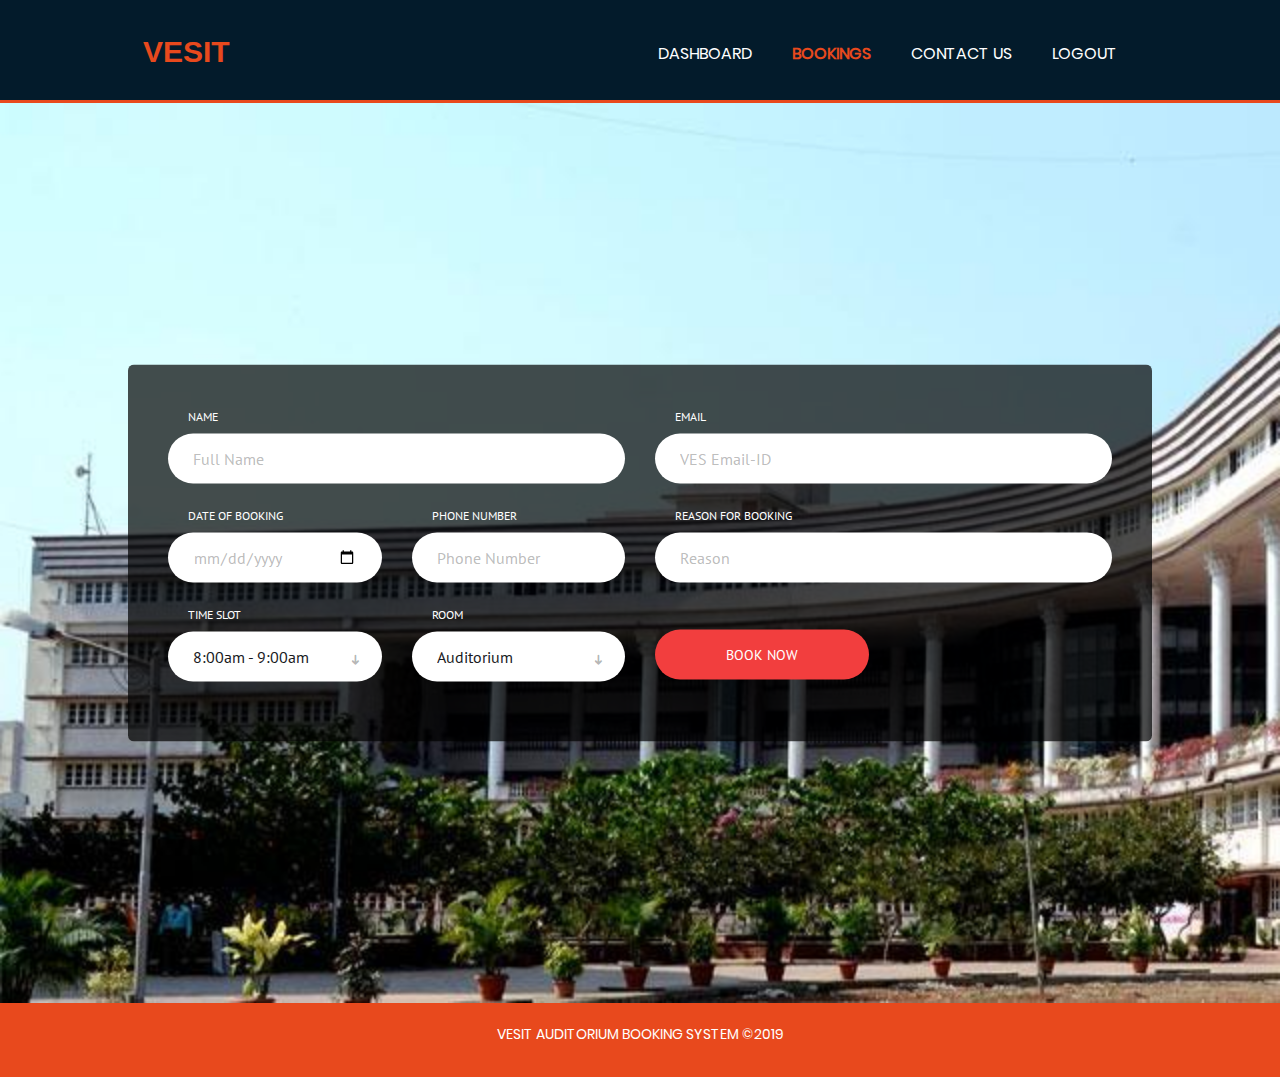
<file: bookings.html>
<!DOCTYPE html>
<html lang="en">

<head>
		<meta charset="UTF-8">
		<meta name="viewport" content="width=device-width, initial-scale=1">
		
		<link rel="stylesheet" type="text/css" href="css/util.css">
		<link rel="stylesheet" type="text/css" href="css/main.css">
		<link rel="stylesheet" href="book.css">
		<link rel="icon" href="favicon.png" type="image/gif" sizes="16x16">
	<meta charset="utf-8">
	
	<link rel="icon" href="favicon.png" type="image/gif" sizes="16x16">


	<meta charset="utf-8">
	<meta http-equiv="X-UA-Compatible" content="IE=edge">
	<meta name="viewport" content="width=device-width, initial-scale=1">
	<!-- The above 3 meta tags *must* come first in the head; any other head content must come *after* these tags -->
	<link rel="icon" href="favicon.png" type="image/gif" sizes="16x16">
	<title>VESIT</title>

	<!-- Google font -->
	<link href="https://fonts.googleapis.com/css?family=PT+Sans:400" rel="stylesheet">

	<!-- Bootstrap -->
	<link type="text/css" rel="stylesheet" href="css/bootstrap.min.css" />

	<!-- Custom stlylesheet -->
	<link type="text/css" rel="stylesheet" href="css/style.css" />
	<link rel="stylesheet" href="book.css">

	<!-- HTML5 shim and Respond.js for IE8 support of HTML5 elements and media queries -->
	<!-- WARNING: Respond.js doesn't work if you view the page via file:// -->
	<!--[if lt IE 9]>
		  <script src="https://oss.maxcdn.com/html5shiv/3.7.3/html5shiv.min.js"></script>
		  <script src="https://oss.maxcdn.com/respond/1.4.2/respond.min.js"></script>
		<![endif]-->

</head>

<body>
	<header>
		<div class="container">
			<div id="branding"> 
				<h1><span class="highlight">VESIT</span></h1>	
			</div>
			<nav>
				<ul>
					<li><a href="dashboard.html">DASHBOARD</a></li>
					<li class="current"><a href=>BOOKINGS</a></li>
					<li><a href="ContactUs.html">CONTACT US</a></li>
					<li><a href=>LOGOUT</a></li>            
				</ul> 
			</nav>
		</div>
	</header>
	<div id="booking" class="section">
		<div class="section-center">
			<div class="container">
				<div class="row">
					<div class="booking-form">
						<form>
							<div class="row">
								<div class="col-md-6">
									<div class="form-group">
										<span class="form-label">NAME</span>
										<input class="form-control" type="text" placeholder="Full Name" required>
									</div>
								</div>
								<div class="col-md-6">
									<div class="form-group">
										<span class="form-label">EMAIL</span>
										<input class="form-control" type="text" placeholder="VES Email-ID" required>
									</div>
								</div>
							</div>
							<div class="row">
								<div class="col-md-3">
									<div class="form-group">
										<span class="form-label">DATE OF BOOKING</span>
										<input class="form-control" type="date" required>
									</div>
								</div>
								<div class="col-md-3">
										<div class="form-group">
											<span class="form-label">Phone Number</span>
											<input class="form-control" type="number" placeholder="Phone Number" required>
										</div>
								</div>
								<div class="col-md-6">
										<div class="form-group">
											<span class="form-label">REASON FOR BOOKING</span>
											<input class="form-control" type="text" placeholder="Reason" required>
										</div>
								</div>												
							</div>
							<div class="row">
								<div class="col-md-3">
									<div class="form-group">
										<span class="form-label">Time slot</span>
										<select class="form-control">
											<option>8:00am - 9:00am</option>
											<option>9:00am - 10:00am</option>
											<option>10:00am - 11:00am</option>
											<option>11:00am - 12:00pm</option>
											<option>12:00pm - 1:00pm</option>
											<option>1:00pm - 2:00pm</option>
											<option>2:00pm - 3:00pm</option>
											<option>3:00pm - 4:00pm</option>
											<option>4:00pm - 5:00pm</option>
											<option>5:00pm - 6:00pm</option>
										</select>
										<span class="select-arrow"></span>
									</div>
								</div>
								<div class="col-md-3">
										<div class="form-group">
											<span class="form-label">Room</span>
											<select class="form-control">
												<option>Auditorium</option>
												<option>Smart Class 1</option>
												<option>Smart Class 2</option>
											</select>
											<span class="select-arrow"></span>
										</div>
									</div>
								<div class="col-md-3">
									<div class="form-btn">
										<button class="submit-btn">BOOK NOW</button>
									</div>
								</div>
							</div>
						</form>
					</div>
				</div>
			</div>
		</div>
		
	</div>
	<footer>
		<p>VESIT AUDITORIUM BOOKING SYSTEM &copy;2019</p>  
	</footer>
</body>

</html>
</file>
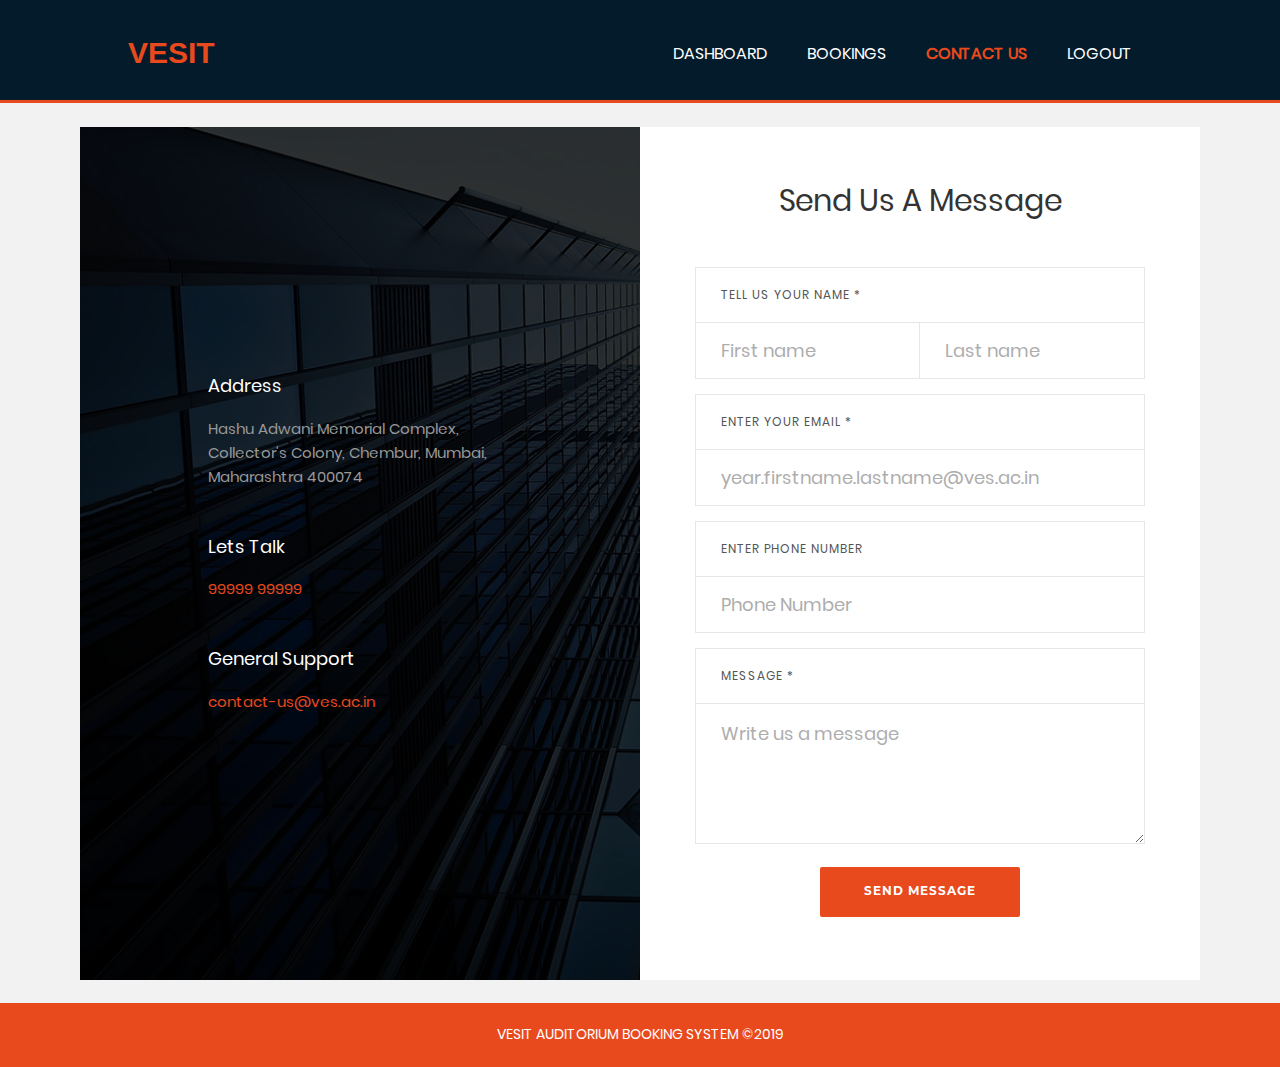
<file: ContactUs.html>
<!DOCTYPE html>
<html lang="en">
		<head>
				<meta charset="UTF-8">
				<meta name="viewport" content="width=device-width, initial-scale=1">
				
				<link rel="stylesheet" type="text/css" href="css/util.css">
				<link rel="stylesheet" type="text/css" href="css/main.css">
				<link rel="stylesheet" href="book.css">
				<link rel="icon" href="favicon.png" type="image/gif" sizes="16x16">
			<meta charset="utf-8">
			
			<link rel="icon" href="favicon.png" type="image/gif" sizes="16x16">
	
	   
		   
			<title>VESIT</title>
				
			<link rel="stylesheet" href="book.css">
		</head>
<body>
	<header>
        <div class="container">
           <div id="branding"> 
            <h1><span class="highlight">VESIT</span></h1>
        </div>
            <nav>
              <ul>
                <li><a href="dashboard.html">DASHBOARD</a></li>
                <li><a href="bookings.html">BOOKINGS</a></li>
                
                <li class="current"><a href="ContactUs.html">CONTACT US</a></li>
                <li><a href=>LOGOUT</a></li>       
				</ul> 
			</nav>
        </div>
    </header>

	<div class="container-contact100">
		<div class="wrap-contact100">
			<form class="contact100-form validate-form">
				<span class="contact100-form-title">
					Send Us A Message
				</span>

				<label class="label-input100" for="first-name">Tell us your name *</label>
				<div class="wrap-input100 rs1-wrap-input100 validate-input" data-validate="Type first name">
					<input id="first-name" class="input100" type="text" name="first-name" placeholder="First name">
					<span class="focus-input100"></span>
				</div>
				<div class="wrap-input100 rs2-wrap-input100 validate-input" data-validate="Type last name">
					<input class="input100" type="text" name="last-name" placeholder="Last name">
					<span class="focus-input100"></span>
				</div>

				<label class="label-input100" for="email">Enter your email *</label>
				<div class="wrap-input100 validate-input" data-validate = "Valid email is required: ex@abc.xyz">
					<input id="email" class="input100" type="text" name="email" placeholder="year.firstname.lastname@ves.ac.in">
					<span class="focus-input100"></span>
				</div>

				<label class="label-input100" for="phone">Enter phone number</label>
				<div class="wrap-input100">
					<input id="phone" class="input100" type="text" name="phone" placeholder="Phone Number">
					<span class="focus-input100"></span>
				</div>

				<label class="label-input100" for="message">Message *</label>
				<div class="wrap-input100 validate-input" data-validate = "Message is required">
					<textarea id="message" class="input100" name="message" placeholder="Write us a message"></textarea>
					<span class="focus-input100"></span>
				</div>

				<div class="container-contact100-form-btn">
					<button class="contact100-form-btn">
						Send Message
					</button>
				</div>
			</form>

			<div class="contact100-more flex-col-c-m" style="background-image: url('images/bg-01.jpg');">
				<div class="flex-w size1 p-b-47">
					<div class="txt1 p-r-25">
						<span class="lnr lnr-map-marker"></span>
					</div>

					<div class="flex-col size2">
						<span class="txt1 p-b-20">
							Address
						</span>

						<span class="txt2">
							Hashu Adwani Memorial Complex, Collector's Colony, Chembur, Mumbai, Maharashtra 400074
						</span>
					</div>
				</div>

				<div class="dis-flex size1 p-b-47">
					<div class="txt1 p-r-25">
						<span class="lnr lnr-phone-handset"></span>
					</div>

					<div class="flex-col size2">
						<span class="txt1 p-b-20">
							Lets Talk
						</span>

						<span class="txt3">
							99999 99999
						</span>
					</div>
				</div>

				<div class="dis-flex size1 p-b-47">
					<div class="txt1 p-r-25">
						<span class="lnr lnr-envelope"></span>
					</div>

					<div class="flex-col size2">
						<span class="txt1 p-b-20">
							General Support
						</span>

						<span class="txt3">
							contact-us@ves.ac.in
						</span>
					</div>
				</div>
			</div>
		</div>
	</div>



	<div id="dropDownSelect1"></div>

<!--===============================================================================================-->
	<script src="vendor/jquery/jquery-3.2.1.min.js"></script>
<!--===============================================================================================-->
	<script src="vendor/animsition/js/animsition.min.js"></script>
<!--===============================================================================================-->
	<script src="vendor/bootstrap/js/popper.js"></script>
	<script src="vendor/bootstrap/js/bootstrap.min.js"></script>
<!--===============================================================================================-->
	<script src="vendor/select2/select2.min.js"></script>
	<script>
		$(".selection-2").select2({
			minimumResultsForSearch: 20,
			dropdownParent: $('#dropDownSelect1')
		});
	</script>
<!--===============================================================================================-->
	<script src="vendor/daterangepicker/moment.min.js"></script>
	<script src="vendor/daterangepicker/daterangepicker.js"></script>
<!--===============================================================================================-->
	<script src="vendor/countdowntime/countdowntime.js"></script>
<!--===============================================================================================-->
	<script src="js/main.js"></script>
	<!-- Global site tag (gtag.js) - Google Analytics -->
	<script async src="https://www.googletagmanager.com/gtag/js?id=UA-23581568-13"></script>
	<script>
	  window.dataLayer = window.dataLayer || [];
	  function gtag(){dataLayer.push(arguments);}
	  gtag('js', new Date());

	  gtag('config', 'UA-23581568-13');
	</script>
<footer>
	<p>VESIT AUDITORIUM BOOKING SYSTEM &copy;2019</p>  
</footer>
</body>
</html>
</file>
<file: css/util.css>
/*[ FONT SIZE ]
///////////////////////////////////////////////////////////
*/
.fs-1 {font-size: 1px;}
.fs-2 {font-size: 2px;}
.fs-3 {font-size: 3px;}
.fs-4 {font-size: 4px;}
.fs-5 {font-size: 5px;}
.fs-6 {font-size: 6px;}
.fs-7 {font-size: 7px;}
.fs-8 {font-size: 8px;}
.fs-9 {font-size: 9px;}
.fs-10 {font-size: 10px;}
.fs-11 {font-size: 11px;}
.fs-12 {font-size: 12px;}
.fs-13 {font-size: 13px;}
.fs-14 {font-size: 14px;}
.fs-15 {font-size: 15px;}
.fs-16 {font-size: 16px;}
.fs-17 {font-size: 17px;}
.fs-18 {font-size: 18px;}
.fs-19 {font-size: 19px;}
.fs-20 {font-size: 20px;}
.fs-21 {font-size: 21px;}
.fs-22 {font-size: 22px;}
.fs-23 {font-size: 23px;}
.fs-24 {font-size: 24px;}
.fs-25 {font-size: 25px;}
.fs-26 {font-size: 26px;}
.fs-27 {font-size: 27px;}
.fs-28 {font-size: 28px;}
.fs-29 {font-size: 29px;}
.fs-30 {font-size: 30px;}
.fs-31 {font-size: 31px;}
.fs-32 {font-size: 32px;}
.fs-33 {font-size: 33px;}
.fs-34 {font-size: 34px;}
.fs-35 {font-size: 35px;}
.fs-36 {font-size: 36px;}
.fs-37 {font-size: 37px;}
.fs-38 {font-size: 38px;}
.fs-39 {font-size: 39px;}
.fs-40 {font-size: 40px;}
.fs-41 {font-size: 41px;}
.fs-42 {font-size: 42px;}
.fs-43 {font-size: 43px;}
.fs-44 {font-size: 44px;}
.fs-45 {font-size: 45px;}
.fs-46 {font-size: 46px;}
.fs-47 {font-size: 47px;}
.fs-48 {font-size: 48px;}
.fs-49 {font-size: 49px;}
.fs-50 {font-size: 50px;}
.fs-51 {font-size: 51px;}
.fs-52 {font-size: 52px;}
.fs-53 {font-size: 53px;}
.fs-54 {font-size: 54px;}
.fs-55 {font-size: 55px;}
.fs-56 {font-size: 56px;}
.fs-57 {font-size: 57px;}
.fs-58 {font-size: 58px;}
.fs-59 {font-size: 59px;}
.fs-60 {font-size: 60px;}
.fs-61 {font-size: 61px;}
.fs-62 {font-size: 62px;}
.fs-63 {font-size: 63px;}
.fs-64 {font-size: 64px;}
.fs-65 {font-size: 65px;}
.fs-66 {font-size: 66px;}
.fs-67 {font-size: 67px;}
.fs-68 {font-size: 68px;}
.fs-69 {font-size: 69px;}
.fs-70 {font-size: 70px;}
.fs-71 {font-size: 71px;}
.fs-72 {font-size: 72px;}
.fs-73 {font-size: 73px;}
.fs-74 {font-size: 74px;}
.fs-75 {font-size: 75px;}
.fs-76 {font-size: 76px;}
.fs-77 {font-size: 77px;}
.fs-78 {font-size: 78px;}
.fs-79 {font-size: 79px;}
.fs-80 {font-size: 80px;}
.fs-81 {font-size: 81px;}
.fs-82 {font-size: 82px;}
.fs-83 {font-size: 83px;}
.fs-84 {font-size: 84px;}
.fs-85 {font-size: 85px;}
.fs-86 {font-size: 86px;}
.fs-87 {font-size: 87px;}
.fs-88 {font-size: 88px;}
.fs-89 {font-size: 89px;}
.fs-90 {font-size: 90px;}
.fs-91 {font-size: 91px;}
.fs-92 {font-size: 92px;}
.fs-93 {font-size: 93px;}
.fs-94 {font-size: 94px;}
.fs-95 {font-size: 95px;}
.fs-96 {font-size: 96px;}
.fs-97 {font-size: 97px;}
.fs-98 {font-size: 98px;}
.fs-99 {font-size: 99px;}
.fs-100 {font-size: 100px;}
.fs-101 {font-size: 101px;}
.fs-102 {font-size: 102px;}
.fs-103 {font-size: 103px;}
.fs-104 {font-size: 104px;}
.fs-105 {font-size: 105px;}
.fs-106 {font-size: 106px;}
.fs-107 {font-size: 107px;}
.fs-108 {font-size: 108px;}
.fs-109 {font-size: 109px;}
.fs-110 {font-size: 110px;}
.fs-111 {font-size: 111px;}
.fs-112 {font-size: 112px;}
.fs-113 {font-size: 113px;}
.fs-114 {font-size: 114px;}
.fs-115 {font-size: 115px;}
.fs-116 {font-size: 116px;}
.fs-117 {font-size: 117px;}
.fs-118 {font-size: 118px;}
.fs-119 {font-size: 119px;}
.fs-120 {font-size: 120px;}
.fs-121 {font-size: 121px;}
.fs-122 {font-size: 122px;}
.fs-123 {font-size: 123px;}
.fs-124 {font-size: 124px;}
.fs-125 {font-size: 125px;}
.fs-126 {font-size: 126px;}
.fs-127 {font-size: 127px;}
.fs-128 {font-size: 128px;}
.fs-129 {font-size: 129px;}
.fs-130 {font-size: 130px;}
.fs-131 {font-size: 131px;}
.fs-132 {font-size: 132px;}
.fs-133 {font-size: 133px;}
.fs-134 {font-size: 134px;}
.fs-135 {font-size: 135px;}
.fs-136 {font-size: 136px;}
.fs-137 {font-size: 137px;}
.fs-138 {font-size: 138px;}
.fs-139 {font-size: 139px;}
.fs-140 {font-size: 140px;}
.fs-141 {font-size: 141px;}
.fs-142 {font-size: 142px;}
.fs-143 {font-size: 143px;}
.fs-144 {font-size: 144px;}
.fs-145 {font-size: 145px;}
.fs-146 {font-size: 146px;}
.fs-147 {font-size: 147px;}
.fs-148 {font-size: 148px;}
.fs-149 {font-size: 149px;}
.fs-150 {font-size: 150px;}
.fs-151 {font-size: 151px;}
.fs-152 {font-size: 152px;}
.fs-153 {font-size: 153px;}
.fs-154 {font-size: 154px;}
.fs-155 {font-size: 155px;}
.fs-156 {font-size: 156px;}
.fs-157 {font-size: 157px;}
.fs-158 {font-size: 158px;}
.fs-159 {font-size: 159px;}
.fs-160 {font-size: 160px;}
.fs-161 {font-size: 161px;}
.fs-162 {font-size: 162px;}
.fs-163 {font-size: 163px;}
.fs-164 {font-size: 164px;}
.fs-165 {font-size: 165px;}
.fs-166 {font-size: 166px;}
.fs-167 {font-size: 167px;}
.fs-168 {font-size: 168px;}
.fs-169 {font-size: 169px;}
.fs-170 {font-size: 170px;}
.fs-171 {font-size: 171px;}
.fs-172 {font-size: 172px;}
.fs-173 {font-size: 173px;}
.fs-174 {font-size: 174px;}
.fs-175 {font-size: 175px;}
.fs-176 {font-size: 176px;}
.fs-177 {font-size: 177px;}
.fs-178 {font-size: 178px;}
.fs-179 {font-size: 179px;}
.fs-180 {font-size: 180px;}
.fs-181 {font-size: 181px;}
.fs-182 {font-size: 182px;}
.fs-183 {font-size: 183px;}
.fs-184 {font-size: 184px;}
.fs-185 {font-size: 185px;}
.fs-186 {font-size: 186px;}
.fs-187 {font-size: 187px;}
.fs-188 {font-size: 188px;}
.fs-189 {font-size: 189px;}
.fs-190 {font-size: 190px;}
.fs-191 {font-size: 191px;}
.fs-192 {font-size: 192px;}
.fs-193 {font-size: 193px;}
.fs-194 {font-size: 194px;}
.fs-195 {font-size: 195px;}
.fs-196 {font-size: 196px;}
.fs-197 {font-size: 197px;}
.fs-198 {font-size: 198px;}
.fs-199 {font-size: 199px;}
.fs-200 {font-size: 200px;}

/*[ PADDING ]
///////////////////////////////////////////////////////////
*/
.p-t-0 {padding-top: 0px;}
.p-t-1 {padding-top: 1px;}
.p-t-2 {padding-top: 2px;}
.p-t-3 {padding-top: 3px;}
.p-t-4 {padding-top: 4px;}
.p-t-5 {padding-top: 5px;}
.p-t-6 {padding-top: 6px;}
.p-t-7 {padding-top: 7px;}
.p-t-8 {padding-top: 8px;}
.p-t-9 {padding-top: 9px;}
.p-t-10 {padding-top: 10px;}
.p-t-11 {padding-top: 11px;}
.p-t-12 {padding-top: 12px;}
.p-t-13 {padding-top: 13px;}
.p-t-14 {padding-top: 14px;}
.p-t-15 {padding-top: 15px;}
.p-t-16 {padding-top: 16px;}
.p-t-17 {padding-top: 17px;}
.p-t-18 {padding-top: 18px;}
.p-t-19 {padding-top: 19px;}
.p-t-20 {padding-top: 20px;}
.p-t-21 {padding-top: 21px;}
.p-t-22 {padding-top: 22px;}
.p-t-23 {padding-top: 23px;}
.p-t-24 {padding-top: 24px;}
.p-t-25 {padding-top: 25px;}
.p-t-26 {padding-top: 26px;}
.p-t-27 {padding-top: 27px;}
.p-t-28 {padding-top: 28px;}
.p-t-29 {padding-top: 29px;}
.p-t-30 {padding-top: 30px;}
.p-t-31 {padding-top: 31px;}
.p-t-32 {padding-top: 32px;}
.p-t-33 {padding-top: 33px;}
.p-t-34 {padding-top: 34px;}
.p-t-35 {padding-top: 35px;}
.p-t-36 {padding-top: 36px;}
.p-t-37 {padding-top: 37px;}
.p-t-38 {padding-top: 38px;}
.p-t-39 {padding-top: 39px;}
.p-t-40 {padding-top: 40px;}
.p-t-41 {padding-top: 41px;}
.p-t-42 {padding-top: 42px;}
.p-t-43 {padding-top: 43px;}
.p-t-44 {padding-top: 44px;}
.p-t-45 {padding-top: 45px;}
.p-t-46 {padding-top: 46px;}
.p-t-47 {padding-top: 47px;}
.p-t-48 {padding-top: 48px;}
.p-t-49 {padding-top: 49px;}
.p-t-50 {padding-top: 50px;}
.p-t-51 {padding-top: 51px;}
.p-t-52 {padding-top: 52px;}
.p-t-53 {padding-top: 53px;}
.p-t-54 {padding-top: 54px;}
.p-t-55 {padding-top: 55px;}
.p-t-56 {padding-top: 56px;}
.p-t-57 {padding-top: 57px;}
.p-t-58 {padding-top: 58px;}
.p-t-59 {padding-top: 59px;}
.p-t-60 {padding-top: 60px;}
.p-t-61 {padding-top: 61px;}
.p-t-62 {padding-top: 62px;}
.p-t-63 {padding-top: 63px;}
.p-t-64 {padding-top: 64px;}
.p-t-65 {padding-top: 65px;}
.p-t-66 {padding-top: 66px;}
.p-t-67 {padding-top: 67px;}
.p-t-68 {padding-top: 68px;}
.p-t-69 {padding-top: 69px;}
.p-t-70 {padding-top: 70px;}
.p-t-71 {padding-top: 71px;}
.p-t-72 {padding-top: 72px;}
.p-t-73 {padding-top: 73px;}
.p-t-74 {padding-top: 74px;}
.p-t-75 {padding-top: 75px;}
.p-t-76 {padding-top: 76px;}
.p-t-77 {padding-top: 77px;}
.p-t-78 {padding-top: 78px;}
.p-t-79 {padding-top: 79px;}
.p-t-80 {padding-top: 80px;}
.p-t-81 {padding-top: 81px;}
.p-t-82 {padding-top: 82px;}
.p-t-83 {padding-top: 83px;}
.p-t-84 {padding-top: 84px;}
.p-t-85 {padding-top: 85px;}
.p-t-86 {padding-top: 86px;}
.p-t-87 {padding-top: 87px;}
.p-t-88 {padding-top: 88px;}
.p-t-89 {padding-top: 89px;}
.p-t-90 {padding-top: 90px;}
.p-t-91 {padding-top: 91px;}
.p-t-92 {padding-top: 92px;}
.p-t-93 {padding-top: 93px;}
.p-t-94 {padding-top: 94px;}
.p-t-95 {padding-top: 95px;}
.p-t-96 {padding-top: 96px;}
.p-t-97 {padding-top: 97px;}
.p-t-98 {padding-top: 98px;}
.p-t-99 {padding-top: 99px;}
.p-t-100 {padding-top: 100px;}
.p-t-101 {padding-top: 101px;}
.p-t-102 {padding-top: 102px;}
.p-t-103 {padding-top: 103px;}
.p-t-104 {padding-top: 104px;}
.p-t-105 {padding-top: 105px;}
.p-t-106 {padding-top: 106px;}
.p-t-107 {padding-top: 107px;}
.p-t-108 {padding-top: 108px;}
.p-t-109 {padding-top: 109px;}
.p-t-110 {padding-top: 110px;}
.p-t-111 {padding-top: 111px;}
.p-t-112 {padding-top: 112px;}
.p-t-113 {padding-top: 113px;}
.p-t-114 {padding-top: 114px;}
.p-t-115 {padding-top: 115px;}
.p-t-116 {padding-top: 116px;}
.p-t-117 {padding-top: 117px;}
.p-t-118 {padding-top: 118px;}
.p-t-119 {padding-top: 119px;}
.p-t-120 {padding-top: 120px;}
.p-t-121 {padding-top: 121px;}
.p-t-122 {padding-top: 122px;}
.p-t-123 {padding-top: 123px;}
.p-t-124 {padding-top: 124px;}
.p-t-125 {padding-top: 125px;}
.p-t-126 {padding-top: 126px;}
.p-t-127 {padding-top: 127px;}
.p-t-128 {padding-top: 128px;}
.p-t-129 {padding-top: 129px;}
.p-t-130 {padding-top: 130px;}
.p-t-131 {padding-top: 131px;}
.p-t-132 {padding-top: 132px;}
.p-t-133 {padding-top: 133px;}
.p-t-134 {padding-top: 134px;}
.p-t-135 {padding-top: 135px;}
.p-t-136 {padding-top: 136px;}
.p-t-137 {padding-top: 137px;}
.p-t-138 {padding-top: 138px;}
.p-t-139 {padding-top: 139px;}
.p-t-140 {padding-top: 140px;}
.p-t-141 {padding-top: 141px;}
.p-t-142 {padding-top: 142px;}
.p-t-143 {padding-top: 143px;}
.p-t-144 {padding-top: 144px;}
.p-t-145 {padding-top: 145px;}
.p-t-146 {padding-top: 146px;}
.p-t-147 {padding-top: 147px;}
.p-t-148 {padding-top: 148px;}
.p-t-149 {padding-top: 149px;}
.p-t-150 {padding-top: 150px;}
.p-t-151 {padding-top: 151px;}
.p-t-152 {padding-top: 152px;}
.p-t-153 {padding-top: 153px;}
.p-t-154 {padding-top: 154px;}
.p-t-155 {padding-top: 155px;}
.p-t-156 {padding-top: 156px;}
.p-t-157 {padding-top: 157px;}
.p-t-158 {padding-top: 158px;}
.p-t-159 {padding-top: 159px;}
.p-t-160 {padding-top: 160px;}
.p-t-161 {padding-top: 161px;}
.p-t-162 {padding-top: 162px;}
.p-t-163 {padding-top: 163px;}
.p-t-164 {padding-top: 164px;}
.p-t-165 {padding-top: 165px;}
.p-t-166 {padding-top: 166px;}
.p-t-167 {padding-top: 167px;}
.p-t-168 {padding-top: 168px;}
.p-t-169 {padding-top: 169px;}
.p-t-170 {padding-top: 170px;}
.p-t-171 {padding-top: 171px;}
.p-t-172 {padding-top: 172px;}
.p-t-173 {padding-top: 173px;}
.p-t-174 {padding-top: 174px;}
.p-t-175 {padding-top: 175px;}
.p-t-176 {padding-top: 176px;}
.p-t-177 {padding-top: 177px;}
.p-t-178 {padding-top: 178px;}
.p-t-179 {padding-top: 179px;}
.p-t-180 {padding-top: 180px;}
.p-t-181 {padding-top: 181px;}
.p-t-182 {padding-top: 182px;}
.p-t-183 {padding-top: 183px;}
.p-t-184 {padding-top: 184px;}
.p-t-185 {padding-top: 185px;}
.p-t-186 {padding-top: 186px;}
.p-t-187 {padding-top: 187px;}
.p-t-188 {padding-top: 188px;}
.p-t-189 {padding-top: 189px;}
.p-t-190 {padding-top: 190px;}
.p-t-191 {padding-top: 191px;}
.p-t-192 {padding-top: 192px;}
.p-t-193 {padding-top: 193px;}
.p-t-194 {padding-top: 194px;}
.p-t-195 {padding-top: 195px;}
.p-t-196 {padding-top: 196px;}
.p-t-197 {padding-top: 197px;}
.p-t-198 {padding-top: 198px;}
.p-t-199 {padding-top: 199px;}
.p-t-200 {padding-top: 200px;}
.p-t-201 {padding-top: 201px;}
.p-t-202 {padding-top: 202px;}
.p-t-203 {padding-top: 203px;}
.p-t-204 {padding-top: 204px;}
.p-t-205 {padding-top: 205px;}
.p-t-206 {padding-top: 206px;}
.p-t-207 {padding-top: 207px;}
.p-t-208 {padding-top: 208px;}
.p-t-209 {padding-top: 209px;}
.p-t-210 {padding-top: 210px;}
.p-t-211 {padding-top: 211px;}
.p-t-212 {padding-top: 212px;}
.p-t-213 {padding-top: 213px;}
.p-t-214 {padding-top: 214px;}
.p-t-215 {padding-top: 215px;}
.p-t-216 {padding-top: 216px;}
.p-t-217 {padding-top: 217px;}
.p-t-218 {padding-top: 218px;}
.p-t-219 {padding-top: 219px;}
.p-t-220 {padding-top: 220px;}
.p-t-221 {padding-top: 221px;}
.p-t-222 {padding-top: 222px;}
.p-t-223 {padding-top: 223px;}
.p-t-224 {padding-top: 224px;}
.p-t-225 {padding-top: 225px;}
.p-t-226 {padding-top: 226px;}
.p-t-227 {padding-top: 227px;}
.p-t-228 {padding-top: 228px;}
.p-t-229 {padding-top: 229px;}
.p-t-230 {padding-top: 230px;}
.p-t-231 {padding-top: 231px;}
.p-t-232 {padding-top: 232px;}
.p-t-233 {padding-top: 233px;}
.p-t-234 {padding-top: 234px;}
.p-t-235 {padding-top: 235px;}
.p-t-236 {padding-top: 236px;}
.p-t-237 {padding-top: 237px;}
.p-t-238 {padding-top: 238px;}
.p-t-239 {padding-top: 239px;}
.p-t-240 {padding-top: 240px;}
.p-t-241 {padding-top: 241px;}
.p-t-242 {padding-top: 242px;}
.p-t-243 {padding-top: 243px;}
.p-t-244 {padding-top: 244px;}
.p-t-245 {padding-top: 245px;}
.p-t-246 {padding-top: 246px;}
.p-t-247 {padding-top: 247px;}
.p-t-248 {padding-top: 248px;}
.p-t-249 {padding-top: 249px;}
.p-t-250 {padding-top: 250px;}
.p-b-0 {padding-bottom: 0px;}
.p-b-1 {padding-bottom: 1px;}
.p-b-2 {padding-bottom: 2px;}
.p-b-3 {padding-bottom: 3px;}
.p-b-4 {padding-bottom: 4px;}
.p-b-5 {padding-bottom: 5px;}
.p-b-6 {padding-bottom: 6px;}
.p-b-7 {padding-bottom: 7px;}
.p-b-8 {padding-bottom: 8px;}
.p-b-9 {padding-bottom: 9px;}
.p-b-10 {padding-bottom: 10px;}
.p-b-11 {padding-bottom: 11px;}
.p-b-12 {padding-bottom: 12px;}
.p-b-13 {padding-bottom: 13px;}
.p-b-14 {padding-bottom: 14px;}
.p-b-15 {padding-bottom: 15px;}
.p-b-16 {padding-bottom: 16px;}
.p-b-17 {padding-bottom: 17px;}
.p-b-18 {padding-bottom: 18px;}
.p-b-19 {padding-bottom: 19px;}
.p-b-20 {padding-bottom: 20px;}
.p-b-21 {padding-bottom: 21px;}
.p-b-22 {padding-bottom: 22px;}
.p-b-23 {padding-bottom: 23px;}
.p-b-24 {padding-bottom: 24px;}
.p-b-25 {padding-bottom: 25px;}
.p-b-26 {padding-bottom: 26px;}
.p-b-27 {padding-bottom: 27px;}
.p-b-28 {padding-bottom: 28px;}
.p-b-29 {padding-bottom: 29px;}
.p-b-30 {padding-bottom: 30px;}
.p-b-31 {padding-bottom: 31px;}
.p-b-32 {padding-bottom: 32px;}
.p-b-33 {padding-bottom: 33px;}
.p-b-34 {padding-bottom: 34px;}
.p-b-35 {padding-bottom: 35px;}
.p-b-36 {padding-bottom: 36px;}
.p-b-37 {padding-bottom: 37px;}
.p-b-38 {padding-bottom: 38px;}
.p-b-39 {padding-bottom: 39px;}
.p-b-40 {padding-bottom: 40px;}
.p-b-41 {padding-bottom: 41px;}
.p-b-42 {padding-bottom: 42px;}
.p-b-43 {padding-bottom: 43px;}
.p-b-44 {padding-bottom: 44px;}
.p-b-45 {padding-bottom: 45px;}
.p-b-46 {padding-bottom: 46px;}
.p-b-47 {padding-bottom: 47px;}
.p-b-48 {padding-bottom: 48px;}
.p-b-49 {padding-bottom: 49px;}
.p-b-50 {padding-bottom: 50px;}
.p-b-51 {padding-bottom: 51px;}
.p-b-52 {padding-bottom: 52px;}
.p-b-53 {padding-bottom: 53px;}
.p-b-54 {padding-bottom: 54px;}
.p-b-55 {padding-bottom: 55px;}
.p-b-56 {padding-bottom: 56px;}
.p-b-57 {padding-bottom: 57px;}
.p-b-58 {padding-bottom: 58px;}
.p-b-59 {padding-bottom: 59px;}
.p-b-60 {padding-bottom: 60px;}
.p-b-61 {padding-bottom: 61px;}
.p-b-62 {padding-bottom: 62px;}
.p-b-63 {padding-bottom: 63px;}
.p-b-64 {padding-bottom: 64px;}
.p-b-65 {padding-bottom: 65px;}
.p-b-66 {padding-bottom: 66px;}
.p-b-67 {padding-bottom: 67px;}
.p-b-68 {padding-bottom: 68px;}
.p-b-69 {padding-bottom: 69px;}
.p-b-70 {padding-bottom: 70px;}
.p-b-71 {padding-bottom: 71px;}
.p-b-72 {padding-bottom: 72px;}
.p-b-73 {padding-bottom: 73px;}
.p-b-74 {padding-bottom: 74px;}
.p-b-75 {padding-bottom: 75px;}
.p-b-76 {padding-bottom: 76px;}
.p-b-77 {padding-bottom: 77px;}
.p-b-78 {padding-bottom: 78px;}
.p-b-79 {padding-bottom: 79px;}
.p-b-80 {padding-bottom: 80px;}
.p-b-81 {padding-bottom: 81px;}
.p-b-82 {padding-bottom: 82px;}
.p-b-83 {padding-bottom: 83px;}
.p-b-84 {padding-bottom: 84px;}
.p-b-85 {padding-bottom: 85px;}
.p-b-86 {padding-bottom: 86px;}
.p-b-87 {padding-bottom: 87px;}
.p-b-88 {padding-bottom: 88px;}
.p-b-89 {padding-bottom: 89px;}
.p-b-90 {padding-bottom: 90px;}
.p-b-91 {padding-bottom: 91px;}
.p-b-92 {padding-bottom: 92px;}
.p-b-93 {padding-bottom: 93px;}
.p-b-94 {padding-bottom: 94px;}
.p-b-95 {padding-bottom: 95px;}
.p-b-96 {padding-bottom: 96px;}
.p-b-97 {padding-bottom: 97px;}
.p-b-98 {padding-bottom: 98px;}
.p-b-99 {padding-bottom: 99px;}
.p-b-100 {padding-bottom: 100px;}
.p-b-101 {padding-bottom: 101px;}
.p-b-102 {padding-bottom: 102px;}
.p-b-103 {padding-bottom: 103px;}
.p-b-104 {padding-bottom: 104px;}
.p-b-105 {padding-bottom: 105px;}
.p-b-106 {padding-bottom: 106px;}
.p-b-107 {padding-bottom: 107px;}
.p-b-108 {padding-bottom: 108px;}
.p-b-109 {padding-bottom: 109px;}
.p-b-110 {padding-bottom: 110px;}
.p-b-111 {padding-bottom: 111px;}
.p-b-112 {padding-bottom: 112px;}
.p-b-113 {padding-bottom: 113px;}
.p-b-114 {padding-bottom: 114px;}
.p-b-115 {padding-bottom: 115px;}
.p-b-116 {padding-bottom: 116px;}
.p-b-117 {padding-bottom: 117px;}
.p-b-118 {padding-bottom: 118px;}
.p-b-119 {padding-bottom: 119px;}
.p-b-120 {padding-bottom: 120px;}
.p-b-121 {padding-bottom: 121px;}
.p-b-122 {padding-bottom: 122px;}
.p-b-123 {padding-bottom: 123px;}
.p-b-124 {padding-bottom: 124px;}
.p-b-125 {padding-bottom: 125px;}
.p-b-126 {padding-bottom: 126px;}
.p-b-127 {padding-bottom: 127px;}
.p-b-128 {padding-bottom: 128px;}
.p-b-129 {padding-bottom: 129px;}
.p-b-130 {padding-bottom: 130px;}
.p-b-131 {padding-bottom: 131px;}
.p-b-132 {padding-bottom: 132px;}
.p-b-133 {padding-bottom: 133px;}
.p-b-134 {padding-bottom: 134px;}
.p-b-135 {padding-bottom: 135px;}
.p-b-136 {padding-bottom: 136px;}
.p-b-137 {padding-bottom: 137px;}
.p-b-138 {padding-bottom: 138px;}
.p-b-139 {padding-bottom: 139px;}
.p-b-140 {padding-bottom: 140px;}
.p-b-141 {padding-bottom: 141px;}
.p-b-142 {padding-bottom: 142px;}
.p-b-143 {padding-bottom: 143px;}
.p-b-144 {padding-bottom: 144px;}
.p-b-145 {padding-bottom: 145px;}
.p-b-146 {padding-bottom: 146px;}
.p-b-147 {padding-bottom: 147px;}
.p-b-148 {padding-bottom: 148px;}
.p-b-149 {padding-bottom: 149px;}
.p-b-150 {padding-bottom: 150px;}
.p-b-151 {padding-bottom: 151px;}
.p-b-152 {padding-bottom: 152px;}
.p-b-153 {padding-bottom: 153px;}
.p-b-154 {padding-bottom: 154px;}
.p-b-155 {padding-bottom: 155px;}
.p-b-156 {padding-bottom: 156px;}
.p-b-157 {padding-bottom: 157px;}
.p-b-158 {padding-bottom: 158px;}
.p-b-159 {padding-bottom: 159px;}
.p-b-160 {padding-bottom: 160px;}
.p-b-161 {padding-bottom: 161px;}
.p-b-162 {padding-bottom: 162px;}
.p-b-163 {padding-bottom: 163px;}
.p-b-164 {padding-bottom: 164px;}
.p-b-165 {padding-bottom: 165px;}
.p-b-166 {padding-bottom: 166px;}
.p-b-167 {padding-bottom: 167px;}
.p-b-168 {padding-bottom: 168px;}
.p-b-169 {padding-bottom: 169px;}
.p-b-170 {padding-bottom: 170px;}
.p-b-171 {padding-bottom: 171px;}
.p-b-172 {padding-bottom: 172px;}
.p-b-173 {padding-bottom: 173px;}
.p-b-174 {padding-bottom: 174px;}
.p-b-175 {padding-bottom: 175px;}
.p-b-176 {padding-bottom: 176px;}
.p-b-177 {padding-bottom: 177px;}
.p-b-178 {padding-bottom: 178px;}
.p-b-179 {padding-bottom: 179px;}
.p-b-180 {padding-bottom: 180px;}
.p-b-181 {padding-bottom: 181px;}
.p-b-182 {padding-bottom: 182px;}
.p-b-183 {padding-bottom: 183px;}
.p-b-184 {padding-bottom: 184px;}
.p-b-185 {padding-bottom: 185px;}
.p-b-186 {padding-bottom: 186px;}
.p-b-187 {padding-bottom: 187px;}
.p-b-188 {padding-bottom: 188px;}
.p-b-189 {padding-bottom: 189px;}
.p-b-190 {padding-bottom: 190px;}
.p-b-191 {padding-bottom: 191px;}
.p-b-192 {padding-bottom: 192px;}
.p-b-193 {padding-bottom: 193px;}
.p-b-194 {padding-bottom: 194px;}
.p-b-195 {padding-bottom: 195px;}
.p-b-196 {padding-bottom: 196px;}
.p-b-197 {padding-bottom: 197px;}
.p-b-198 {padding-bottom: 198px;}
.p-b-199 {padding-bottom: 199px;}
.p-b-200 {padding-bottom: 200px;}
.p-b-201 {padding-bottom: 201px;}
.p-b-202 {padding-bottom: 202px;}
.p-b-203 {padding-bottom: 203px;}
.p-b-204 {padding-bottom: 204px;}
.p-b-205 {padding-bottom: 205px;}
.p-b-206 {padding-bottom: 206px;}
.p-b-207 {padding-bottom: 207px;}
.p-b-208 {padding-bottom: 208px;}
.p-b-209 {padding-bottom: 209px;}
.p-b-210 {padding-bottom: 210px;}
.p-b-211 {padding-bottom: 211px;}
.p-b-212 {padding-bottom: 212px;}
.p-b-213 {padding-bottom: 213px;}
.p-b-214 {padding-bottom: 214px;}
.p-b-215 {padding-bottom: 215px;}
.p-b-216 {padding-bottom: 216px;}
.p-b-217 {padding-bottom: 217px;}
.p-b-218 {padding-bottom: 218px;}
.p-b-219 {padding-bottom: 219px;}
.p-b-220 {padding-bottom: 220px;}
.p-b-221 {padding-bottom: 221px;}
.p-b-222 {padding-bottom: 222px;}
.p-b-223 {padding-bottom: 223px;}
.p-b-224 {padding-bottom: 224px;}
.p-b-225 {padding-bottom: 225px;}
.p-b-226 {padding-bottom: 226px;}
.p-b-227 {padding-bottom: 227px;}
.p-b-228 {padding-bottom: 228px;}
.p-b-229 {padding-bottom: 229px;}
.p-b-230 {padding-bottom: 230px;}
.p-b-231 {padding-bottom: 231px;}
.p-b-232 {padding-bottom: 232px;}
.p-b-233 {padding-bottom: 233px;}
.p-b-234 {padding-bottom: 234px;}
.p-b-235 {padding-bottom: 235px;}
.p-b-236 {padding-bottom: 236px;}
.p-b-237 {padding-bottom: 237px;}
.p-b-238 {padding-bottom: 238px;}
.p-b-239 {padding-bottom: 239px;}
.p-b-240 {padding-bottom: 240px;}
.p-b-241 {padding-bottom: 241px;}
.p-b-242 {padding-bottom: 242px;}
.p-b-243 {padding-bottom: 243px;}
.p-b-244 {padding-bottom: 244px;}
.p-b-245 {padding-bottom: 245px;}
.p-b-246 {padding-bottom: 246px;}
.p-b-247 {padding-bottom: 247px;}
.p-b-248 {padding-bottom: 248px;}
.p-b-249 {padding-bottom: 249px;}
.p-b-250 {padding-bottom: 250px;}
.p-l-0 {padding-left: 0px;}
.p-l-1 {padding-left: 1px;}
.p-l-2 {padding-left: 2px;}
.p-l-3 {padding-left: 3px;}
.p-l-4 {padding-left: 4px;}
.p-l-5 {padding-left: 5px;}
.p-l-6 {padding-left: 6px;}
.p-l-7 {padding-left: 7px;}
.p-l-8 {padding-left: 8px;}
.p-l-9 {padding-left: 9px;}
.p-l-10 {padding-left: 10px;}
.p-l-11 {padding-left: 11px;}
.p-l-12 {padding-left: 12px;}
.p-l-13 {padding-left: 13px;}
.p-l-14 {padding-left: 14px;}
.p-l-15 {padding-left: 15px;}
.p-l-16 {padding-left: 16px;}
.p-l-17 {padding-left: 17px;}
.p-l-18 {padding-left: 18px;}
.p-l-19 {padding-left: 19px;}
.p-l-20 {padding-left: 20px;}
.p-l-21 {padding-left: 21px;}
.p-l-22 {padding-left: 22px;}
.p-l-23 {padding-left: 23px;}
.p-l-24 {padding-left: 24px;}
.p-l-25 {padding-left: 25px;}
.p-l-26 {padding-left: 26px;}
.p-l-27 {padding-left: 27px;}
.p-l-28 {padding-left: 28px;}
.p-l-29 {padding-left: 29px;}
.p-l-30 {padding-left: 30px;}
.p-l-31 {padding-left: 31px;}
.p-l-32 {padding-left: 32px;}
.p-l-33 {padding-left: 33px;}
.p-l-34 {padding-left: 34px;}
.p-l-35 {padding-left: 35px;}
.p-l-36 {padding-left: 36px;}
.p-l-37 {padding-left: 37px;}
.p-l-38 {padding-left: 38px;}
.p-l-39 {padding-left: 39px;}
.p-l-40 {padding-left: 40px;}
.p-l-41 {padding-left: 41px;}
.p-l-42 {padding-left: 42px;}
.p-l-43 {padding-left: 43px;}
.p-l-44 {padding-left: 44px;}
.p-l-45 {padding-left: 45px;}
.p-l-46 {padding-left: 46px;}
.p-l-47 {padding-left: 47px;}
.p-l-48 {padding-left: 48px;}
.p-l-49 {padding-left: 49px;}
.p-l-50 {padding-left: 50px;}
.p-l-51 {padding-left: 51px;}
.p-l-52 {padding-left: 52px;}
.p-l-53 {padding-left: 53px;}
.p-l-54 {padding-left: 54px;}
.p-l-55 {padding-left: 55px;}
.p-l-56 {padding-left: 56px;}
.p-l-57 {padding-left: 57px;}
.p-l-58 {padding-left: 58px;}
.p-l-59 {padding-left: 59px;}
.p-l-60 {padding-left: 60px;}
.p-l-61 {padding-left: 61px;}
.p-l-62 {padding-left: 62px;}
.p-l-63 {padding-left: 63px;}
.p-l-64 {padding-left: 64px;}
.p-l-65 {padding-left: 65px;}
.p-l-66 {padding-left: 66px;}
.p-l-67 {padding-left: 67px;}
.p-l-68 {padding-left: 68px;}
.p-l-69 {padding-left: 69px;}
.p-l-70 {padding-left: 70px;}
.p-l-71 {padding-left: 71px;}
.p-l-72 {padding-left: 72px;}
.p-l-73 {padding-left: 73px;}
.p-l-74 {padding-left: 74px;}
.p-l-75 {padding-left: 75px;}
.p-l-76 {padding-left: 76px;}
.p-l-77 {padding-left: 77px;}
.p-l-78 {padding-left: 78px;}
.p-l-79 {padding-left: 79px;}
.p-l-80 {padding-left: 80px;}
.p-l-81 {padding-left: 81px;}
.p-l-82 {padding-left: 82px;}
.p-l-83 {padding-left: 83px;}
.p-l-84 {padding-left: 84px;}
.p-l-85 {padding-left: 85px;}
.p-l-86 {padding-left: 86px;}
.p-l-87 {padding-left: 87px;}
.p-l-88 {padding-left: 88px;}
.p-l-89 {padding-left: 89px;}
.p-l-90 {padding-left: 90px;}
.p-l-91 {padding-left: 91px;}
.p-l-92 {padding-left: 92px;}
.p-l-93 {padding-left: 93px;}
.p-l-94 {padding-left: 94px;}
.p-l-95 {padding-left: 95px;}
.p-l-96 {padding-left: 96px;}
.p-l-97 {padding-left: 97px;}
.p-l-98 {padding-left: 98px;}
.p-l-99 {padding-left: 99px;}
.p-l-100 {padding-left: 100px;}
.p-l-101 {padding-left: 101px;}
.p-l-102 {padding-left: 102px;}
.p-l-103 {padding-left: 103px;}
.p-l-104 {padding-left: 104px;}
.p-l-105 {padding-left: 105px;}
.p-l-106 {padding-left: 106px;}
.p-l-107 {padding-left: 107px;}
.p-l-108 {padding-left: 108px;}
.p-l-109 {padding-left: 109px;}
.p-l-110 {padding-left: 110px;}
.p-l-111 {padding-left: 111px;}
.p-l-112 {padding-left: 112px;}
.p-l-113 {padding-left: 113px;}
.p-l-114 {padding-left: 114px;}
.p-l-115 {padding-left: 115px;}
.p-l-116 {padding-left: 116px;}
.p-l-117 {padding-left: 117px;}
.p-l-118 {padding-left: 118px;}
.p-l-119 {padding-left: 119px;}
.p-l-120 {padding-left: 120px;}
.p-l-121 {padding-left: 121px;}
.p-l-122 {padding-left: 122px;}
.p-l-123 {padding-left: 123px;}
.p-l-124 {padding-left: 124px;}
.p-l-125 {padding-left: 125px;}
.p-l-126 {padding-left: 126px;}
.p-l-127 {padding-left: 127px;}
.p-l-128 {padding-left: 128px;}
.p-l-129 {padding-left: 129px;}
.p-l-130 {padding-left: 130px;}
.p-l-131 {padding-left: 131px;}
.p-l-132 {padding-left: 132px;}
.p-l-133 {padding-left: 133px;}
.p-l-134 {padding-left: 134px;}
.p-l-135 {padding-left: 135px;}
.p-l-136 {padding-left: 136px;}
.p-l-137 {padding-left: 137px;}
.p-l-138 {padding-left: 138px;}
.p-l-139 {padding-left: 139px;}
.p-l-140 {padding-left: 140px;}
.p-l-141 {padding-left: 141px;}
.p-l-142 {padding-left: 142px;}
.p-l-143 {padding-left: 143px;}
.p-l-144 {padding-left: 144px;}
.p-l-145 {padding-left: 145px;}
.p-l-146 {padding-left: 146px;}
.p-l-147 {padding-left: 147px;}
.p-l-148 {padding-left: 148px;}
.p-l-149 {padding-left: 149px;}
.p-l-150 {padding-left: 150px;}
.p-l-151 {padding-left: 151px;}
.p-l-152 {padding-left: 152px;}
.p-l-153 {padding-left: 153px;}
.p-l-154 {padding-left: 154px;}
.p-l-155 {padding-left: 155px;}
.p-l-156 {padding-left: 156px;}
.p-l-157 {padding-left: 157px;}
.p-l-158 {padding-left: 158px;}
.p-l-159 {padding-left: 159px;}
.p-l-160 {padding-left: 160px;}
.p-l-161 {padding-left: 161px;}
.p-l-162 {padding-left: 162px;}
.p-l-163 {padding-left: 163px;}
.p-l-164 {padding-left: 164px;}
.p-l-165 {padding-left: 165px;}
.p-l-166 {padding-left: 166px;}
.p-l-167 {padding-left: 167px;}
.p-l-168 {padding-left: 168px;}
.p-l-169 {padding-left: 169px;}
.p-l-170 {padding-left: 170px;}
.p-l-171 {padding-left: 171px;}
.p-l-172 {padding-left: 172px;}
.p-l-173 {padding-left: 173px;}
.p-l-174 {padding-left: 174px;}
.p-l-175 {padding-left: 175px;}
.p-l-176 {padding-left: 176px;}
.p-l-177 {padding-left: 177px;}
.p-l-178 {padding-left: 178px;}
.p-l-179 {padding-left: 179px;}
.p-l-180 {padding-left: 180px;}
.p-l-181 {padding-left: 181px;}
.p-l-182 {padding-left: 182px;}
.p-l-183 {padding-left: 183px;}
.p-l-184 {padding-left: 184px;}
.p-l-185 {padding-left: 185px;}
.p-l-186 {padding-left: 186px;}
.p-l-187 {padding-left: 187px;}
.p-l-188 {padding-left: 188px;}
.p-l-189 {padding-left: 189px;}
.p-l-190 {padding-left: 190px;}
.p-l-191 {padding-left: 191px;}
.p-l-192 {padding-left: 192px;}
.p-l-193 {padding-left: 193px;}
.p-l-194 {padding-left: 194px;}
.p-l-195 {padding-left: 195px;}
.p-l-196 {padding-left: 196px;}
.p-l-197 {padding-left: 197px;}
.p-l-198 {padding-left: 198px;}
.p-l-199 {padding-left: 199px;}
.p-l-200 {padding-left: 200px;}
.p-l-201 {padding-left: 201px;}
.p-l-202 {padding-left: 202px;}
.p-l-203 {padding-left: 203px;}
.p-l-204 {padding-left: 204px;}
.p-l-205 {padding-left: 205px;}
.p-l-206 {padding-left: 206px;}
.p-l-207 {padding-left: 207px;}
.p-l-208 {padding-left: 208px;}
.p-l-209 {padding-left: 209px;}
.p-l-210 {padding-left: 210px;}
.p-l-211 {padding-left: 211px;}
.p-l-212 {padding-left: 212px;}
.p-l-213 {padding-left: 213px;}
.p-l-214 {padding-left: 214px;}
.p-l-215 {padding-left: 215px;}
.p-l-216 {padding-left: 216px;}
.p-l-217 {padding-left: 217px;}
.p-l-218 {padding-left: 218px;}
.p-l-219 {padding-left: 219px;}
.p-l-220 {padding-left: 220px;}
.p-l-221 {padding-left: 221px;}
.p-l-222 {padding-left: 222px;}
.p-l-223 {padding-left: 223px;}
.p-l-224 {padding-left: 224px;}
.p-l-225 {padding-left: 225px;}
.p-l-226 {padding-left: 226px;}
.p-l-227 {padding-left: 227px;}
.p-l-228 {padding-left: 228px;}
.p-l-229 {padding-left: 229px;}
.p-l-230 {padding-left: 230px;}
.p-l-231 {padding-left: 231px;}
.p-l-232 {padding-left: 232px;}
.p-l-233 {padding-left: 233px;}
.p-l-234 {padding-left: 234px;}
.p-l-235 {padding-left: 235px;}
.p-l-236 {padding-left: 236px;}
.p-l-237 {padding-left: 237px;}
.p-l-238 {padding-left: 238px;}
.p-l-239 {padding-left: 239px;}
.p-l-240 {padding-left: 240px;}
.p-l-241 {padding-left: 241px;}
.p-l-242 {padding-left: 242px;}
.p-l-243 {padding-left: 243px;}
.p-l-244 {padding-left: 244px;}
.p-l-245 {padding-left: 245px;}
.p-l-246 {padding-left: 246px;}
.p-l-247 {padding-left: 247px;}
.p-l-248 {padding-left: 248px;}
.p-l-249 {padding-left: 249px;}
.p-l-250 {padding-left: 250px;}
.p-r-0 {padding-right: 0px;}
.p-r-1 {padding-right: 1px;}
.p-r-2 {padding-right: 2px;}
.p-r-3 {padding-right: 3px;}
.p-r-4 {padding-right: 4px;}
.p-r-5 {padding-right: 5px;}
.p-r-6 {padding-right: 6px;}
.p-r-7 {padding-right: 7px;}
.p-r-8 {padding-right: 8px;}
.p-r-9 {padding-right: 9px;}
.p-r-10 {padding-right: 10px;}
.p-r-11 {padding-right: 11px;}
.p-r-12 {padding-right: 12px;}
.p-r-13 {padding-right: 13px;}
.p-r-14 {padding-right: 14px;}
.p-r-15 {padding-right: 15px;}
.p-r-16 {padding-right: 16px;}
.p-r-17 {padding-right: 17px;}
.p-r-18 {padding-right: 18px;}
.p-r-19 {padding-right: 19px;}
.p-r-20 {padding-right: 20px;}
.p-r-21 {padding-right: 21px;}
.p-r-22 {padding-right: 22px;}
.p-r-23 {padding-right: 23px;}
.p-r-24 {padding-right: 24px;}
.p-r-25 {padding-right: 25px;}
.p-r-26 {padding-right: 26px;}
.p-r-27 {padding-right: 27px;}
.p-r-28 {padding-right: 28px;}
.p-r-29 {padding-right: 29px;}
.p-r-30 {padding-right: 30px;}
.p-r-31 {padding-right: 31px;}
.p-r-32 {padding-right: 32px;}
.p-r-33 {padding-right: 33px;}
.p-r-34 {padding-right: 34px;}
.p-r-35 {padding-right: 35px;}
.p-r-36 {padding-right: 36px;}
.p-r-37 {padding-right: 37px;}
.p-r-38 {padding-right: 38px;}
.p-r-39 {padding-right: 39px;}
.p-r-40 {padding-right: 40px;}
.p-r-41 {padding-right: 41px;}
.p-r-42 {padding-right: 42px;}
.p-r-43 {padding-right: 43px;}
.p-r-44 {padding-right: 44px;}
.p-r-45 {padding-right: 45px;}
.p-r-46 {padding-right: 46px;}
.p-r-47 {padding-right: 47px;}
.p-r-48 {padding-right: 48px;}
.p-r-49 {padding-right: 49px;}
.p-r-50 {padding-right: 50px;}
.p-r-51 {padding-right: 51px;}
.p-r-52 {padding-right: 52px;}
.p-r-53 {padding-right: 53px;}
.p-r-54 {padding-right: 54px;}
.p-r-55 {padding-right: 55px;}
.p-r-56 {padding-right: 56px;}
.p-r-57 {padding-right: 57px;}
.p-r-58 {padding-right: 58px;}
.p-r-59 {padding-right: 59px;}
.p-r-60 {padding-right: 60px;}
.p-r-61 {padding-right: 61px;}
.p-r-62 {padding-right: 62px;}
.p-r-63 {padding-right: 63px;}
.p-r-64 {padding-right: 64px;}
.p-r-65 {padding-right: 65px;}
.p-r-66 {padding-right: 66px;}
.p-r-67 {padding-right: 67px;}
.p-r-68 {padding-right: 68px;}
.p-r-69 {padding-right: 69px;}
.p-r-70 {padding-right: 70px;}
.p-r-71 {padding-right: 71px;}
.p-r-72 {padding-right: 72px;}
.p-r-73 {padding-right: 73px;}
.p-r-74 {padding-right: 74px;}
.p-r-75 {padding-right: 75px;}
.p-r-76 {padding-right: 76px;}
.p-r-77 {padding-right: 77px;}
.p-r-78 {padding-right: 78px;}
.p-r-79 {padding-right: 79px;}
.p-r-80 {padding-right: 80px;}
.p-r-81 {padding-right: 81px;}
.p-r-82 {padding-right: 82px;}
.p-r-83 {padding-right: 83px;}
.p-r-84 {padding-right: 84px;}
.p-r-85 {padding-right: 85px;}
.p-r-86 {padding-right: 86px;}
.p-r-87 {padding-right: 87px;}
.p-r-88 {padding-right: 88px;}
.p-r-89 {padding-right: 89px;}
.p-r-90 {padding-right: 90px;}
.p-r-91 {padding-right: 91px;}
.p-r-92 {padding-right: 92px;}
.p-r-93 {padding-right: 93px;}
.p-r-94 {padding-right: 94px;}
.p-r-95 {padding-right: 95px;}
.p-r-96 {padding-right: 96px;}
.p-r-97 {padding-right: 97px;}
.p-r-98 {padding-right: 98px;}
.p-r-99 {padding-right: 99px;}
.p-r-100 {padding-right: 100px;}
.p-r-101 {padding-right: 101px;}
.p-r-102 {padding-right: 102px;}
.p-r-103 {padding-right: 103px;}
.p-r-104 {padding-right: 104px;}
.p-r-105 {padding-right: 105px;}
.p-r-106 {padding-right: 106px;}
.p-r-107 {padding-right: 107px;}
.p-r-108 {padding-right: 108px;}
.p-r-109 {padding-right: 109px;}
.p-r-110 {padding-right: 110px;}
.p-r-111 {padding-right: 111px;}
.p-r-112 {padding-right: 112px;}
.p-r-113 {padding-right: 113px;}
.p-r-114 {padding-right: 114px;}
.p-r-115 {padding-right: 115px;}
.p-r-116 {padding-right: 116px;}
.p-r-117 {padding-right: 117px;}
.p-r-118 {padding-right: 118px;}
.p-r-119 {padding-right: 119px;}
.p-r-120 {padding-right: 120px;}
.p-r-121 {padding-right: 121px;}
.p-r-122 {padding-right: 122px;}
.p-r-123 {padding-right: 123px;}
.p-r-124 {padding-right: 124px;}
.p-r-125 {padding-right: 125px;}
.p-r-126 {padding-right: 126px;}
.p-r-127 {padding-right: 127px;}
.p-r-128 {padding-right: 128px;}
.p-r-129 {padding-right: 129px;}
.p-r-130 {padding-right: 130px;}
.p-r-131 {padding-right: 131px;}
.p-r-132 {padding-right: 132px;}
.p-r-133 {padding-right: 133px;}
.p-r-134 {padding-right: 134px;}
.p-r-135 {padding-right: 135px;}
.p-r-136 {padding-right: 136px;}
.p-r-137 {padding-right: 137px;}
.p-r-138 {padding-right: 138px;}
.p-r-139 {padding-right: 139px;}
.p-r-140 {padding-right: 140px;}
.p-r-141 {padding-right: 141px;}
.p-r-142 {padding-right: 142px;}
.p-r-143 {padding-right: 143px;}
.p-r-144 {padding-right: 144px;}
.p-r-145 {padding-right: 145px;}
.p-r-146 {padding-right: 146px;}
.p-r-147 {padding-right: 147px;}
.p-r-148 {padding-right: 148px;}
.p-r-149 {padding-right: 149px;}
.p-r-150 {padding-right: 150px;}
.p-r-151 {padding-right: 151px;}
.p-r-152 {padding-right: 152px;}
.p-r-153 {padding-right: 153px;}
.p-r-154 {padding-right: 154px;}
.p-r-155 {padding-right: 155px;}
.p-r-156 {padding-right: 156px;}
.p-r-157 {padding-right: 157px;}
.p-r-158 {padding-right: 158px;}
.p-r-159 {padding-right: 159px;}
.p-r-160 {padding-right: 160px;}
.p-r-161 {padding-right: 161px;}
.p-r-162 {padding-right: 162px;}
.p-r-163 {padding-right: 163px;}
.p-r-164 {padding-right: 164px;}
.p-r-165 {padding-right: 165px;}
.p-r-166 {padding-right: 166px;}
.p-r-167 {padding-right: 167px;}
.p-r-168 {padding-right: 168px;}
.p-r-169 {padding-right: 169px;}
.p-r-170 {padding-right: 170px;}
.p-r-171 {padding-right: 171px;}
.p-r-172 {padding-right: 172px;}
.p-r-173 {padding-right: 173px;}
.p-r-174 {padding-right: 174px;}
.p-r-175 {padding-right: 175px;}
.p-r-176 {padding-right: 176px;}
.p-r-177 {padding-right: 177px;}
.p-r-178 {padding-right: 178px;}
.p-r-179 {padding-right: 179px;}
.p-r-180 {padding-right: 180px;}
.p-r-181 {padding-right: 181px;}
.p-r-182 {padding-right: 182px;}
.p-r-183 {padding-right: 183px;}
.p-r-184 {padding-right: 184px;}
.p-r-185 {padding-right: 185px;}
.p-r-186 {padding-right: 186px;}
.p-r-187 {padding-right: 187px;}
.p-r-188 {padding-right: 188px;}
.p-r-189 {padding-right: 189px;}
.p-r-190 {padding-right: 190px;}
.p-r-191 {padding-right: 191px;}
.p-r-192 {padding-right: 192px;}
.p-r-193 {padding-right: 193px;}
.p-r-194 {padding-right: 194px;}
.p-r-195 {padding-right: 195px;}
.p-r-196 {padding-right: 196px;}
.p-r-197 {padding-right: 197px;}
.p-r-198 {padding-right: 198px;}
.p-r-199 {padding-right: 199px;}
.p-r-200 {padding-right: 200px;}
.p-r-201 {padding-right: 201px;}
.p-r-202 {padding-right: 202px;}
.p-r-203 {padding-right: 203px;}
.p-r-204 {padding-right: 204px;}
.p-r-205 {padding-right: 205px;}
.p-r-206 {padding-right: 206px;}
.p-r-207 {padding-right: 207px;}
.p-r-208 {padding-right: 208px;}
.p-r-209 {padding-right: 209px;}
.p-r-210 {padding-right: 210px;}
.p-r-211 {padding-right: 211px;}
.p-r-212 {padding-right: 212px;}
.p-r-213 {padding-right: 213px;}
.p-r-214 {padding-right: 214px;}
.p-r-215 {padding-right: 215px;}
.p-r-216 {padding-right: 216px;}
.p-r-217 {padding-right: 217px;}
.p-r-218 {padding-right: 218px;}
.p-r-219 {padding-right: 219px;}
.p-r-220 {padding-right: 220px;}
.p-r-221 {padding-right: 221px;}
.p-r-222 {padding-right: 222px;}
.p-r-223 {padding-right: 223px;}
.p-r-224 {padding-right: 224px;}
.p-r-225 {padding-right: 225px;}
.p-r-226 {padding-right: 226px;}
.p-r-227 {padding-right: 227px;}
.p-r-228 {padding-right: 228px;}
.p-r-229 {padding-right: 229px;}
.p-r-230 {padding-right: 230px;}
.p-r-231 {padding-right: 231px;}
.p-r-232 {padding-right: 232px;}
.p-r-233 {padding-right: 233px;}
.p-r-234 {padding-right: 234px;}
.p-r-235 {padding-right: 235px;}
.p-r-236 {padding-right: 236px;}
.p-r-237 {padding-right: 237px;}
.p-r-238 {padding-right: 238px;}
.p-r-239 {padding-right: 239px;}
.p-r-240 {padding-right: 240px;}
.p-r-241 {padding-right: 241px;}
.p-r-242 {padding-right: 242px;}
.p-r-243 {padding-right: 243px;}
.p-r-244 {padding-right: 244px;}
.p-r-245 {padding-right: 245px;}
.p-r-246 {padding-right: 246px;}
.p-r-247 {padding-right: 247px;}
.p-r-248 {padding-right: 248px;}
.p-r-249 {padding-right: 249px;}
.p-r-250 {padding-right: 250px;}

/*[ MARGIN ]
///////////////////////////////////////////////////////////
*/
.m-t-0 {margin-top: 0px;}
.m-t-1 {margin-top: 1px;}
.m-t-2 {margin-top: 2px;}
.m-t-3 {margin-top: 3px;}
.m-t-4 {margin-top: 4px;}
.m-t-5 {margin-top: 5px;}
.m-t-6 {margin-top: 6px;}
.m-t-7 {margin-top: 7px;}
.m-t-8 {margin-top: 8px;}
.m-t-9 {margin-top: 9px;}
.m-t-10 {margin-top: 10px;}
.m-t-11 {margin-top: 11px;}
.m-t-12 {margin-top: 12px;}
.m-t-13 {margin-top: 13px;}
.m-t-14 {margin-top: 14px;}
.m-t-15 {margin-top: 15px;}
.m-t-16 {margin-top: 16px;}
.m-t-17 {margin-top: 17px;}
.m-t-18 {margin-top: 18px;}
.m-t-19 {margin-top: 19px;}
.m-t-20 {margin-top: 20px;}
.m-t-21 {margin-top: 21px;}
.m-t-22 {margin-top: 22px;}
.m-t-23 {margin-top: 23px;}
.m-t-24 {margin-top: 24px;}
.m-t-25 {margin-top: 25px;}
.m-t-26 {margin-top: 26px;}
.m-t-27 {margin-top: 27px;}
.m-t-28 {margin-top: 28px;}
.m-t-29 {margin-top: 29px;}
.m-t-30 {margin-top: 30px;}
.m-t-31 {margin-top: 31px;}
.m-t-32 {margin-top: 32px;}
.m-t-33 {margin-top: 33px;}
.m-t-34 {margin-top: 34px;}
.m-t-35 {margin-top: 35px;}
.m-t-36 {margin-top: 36px;}
.m-t-37 {margin-top: 37px;}
.m-t-38 {margin-top: 38px;}
.m-t-39 {margin-top: 39px;}
.m-t-40 {margin-top: 40px;}
.m-t-41 {margin-top: 41px;}
.m-t-42 {margin-top: 42px;}
.m-t-43 {margin-top: 43px;}
.m-t-44 {margin-top: 44px;}
.m-t-45 {margin-top: 45px;}
.m-t-46 {margin-top: 46px;}
.m-t-47 {margin-top: 47px;}
.m-t-48 {margin-top: 48px;}
.m-t-49 {margin-top: 49px;}
.m-t-50 {margin-top: 50px;}
.m-t-51 {margin-top: 51px;}
.m-t-52 {margin-top: 52px;}
.m-t-53 {margin-top: 53px;}
.m-t-54 {margin-top: 54px;}
.m-t-55 {margin-top: 55px;}
.m-t-56 {margin-top: 56px;}
.m-t-57 {margin-top: 57px;}
.m-t-58 {margin-top: 58px;}
.m-t-59 {margin-top: 59px;}
.m-t-60 {margin-top: 60px;}
.m-t-61 {margin-top: 61px;}
.m-t-62 {margin-top: 62px;}
.m-t-63 {margin-top: 63px;}
.m-t-64 {margin-top: 64px;}
.m-t-65 {margin-top: 65px;}
.m-t-66 {margin-top: 66px;}
.m-t-67 {margin-top: 67px;}
.m-t-68 {margin-top: 68px;}
.m-t-69 {margin-top: 69px;}
.m-t-70 {margin-top: 70px;}
.m-t-71 {margin-top: 71px;}
.m-t-72 {margin-top: 72px;}
.m-t-73 {margin-top: 73px;}
.m-t-74 {margin-top: 74px;}
.m-t-75 {margin-top: 75px;}
.m-t-76 {margin-top: 76px;}
.m-t-77 {margin-top: 77px;}
.m-t-78 {margin-top: 78px;}
.m-t-79 {margin-top: 79px;}
.m-t-80 {margin-top: 80px;}
.m-t-81 {margin-top: 81px;}
.m-t-82 {margin-top: 82px;}
.m-t-83 {margin-top: 83px;}
.m-t-84 {margin-top: 84px;}
.m-t-85 {margin-top: 85px;}
.m-t-86 {margin-top: 86px;}
.m-t-87 {margin-top: 87px;}
.m-t-88 {margin-top: 88px;}
.m-t-89 {margin-top: 89px;}
.m-t-90 {margin-top: 90px;}
.m-t-91 {margin-top: 91px;}
.m-t-92 {margin-top: 92px;}
.m-t-93 {margin-top: 93px;}
.m-t-94 {margin-top: 94px;}
.m-t-95 {margin-top: 95px;}
.m-t-96 {margin-top: 96px;}
.m-t-97 {margin-top: 97px;}
.m-t-98 {margin-top: 98px;}
.m-t-99 {margin-top: 99px;}
.m-t-100 {margin-top: 100px;}
.m-t-101 {margin-top: 101px;}
.m-t-102 {margin-top: 102px;}
.m-t-103 {margin-top: 103px;}
.m-t-104 {margin-top: 104px;}
.m-t-105 {margin-top: 105px;}
.m-t-106 {margin-top: 106px;}
.m-t-107 {margin-top: 107px;}
.m-t-108 {margin-top: 108px;}
.m-t-109 {margin-top: 109px;}
.m-t-110 {margin-top: 110px;}
.m-t-111 {margin-top: 111px;}
.m-t-112 {margin-top: 112px;}
.m-t-113 {margin-top: 113px;}
.m-t-114 {margin-top: 114px;}
.m-t-115 {margin-top: 115px;}
.m-t-116 {margin-top: 116px;}
.m-t-117 {margin-top: 117px;}
.m-t-118 {margin-top: 118px;}
.m-t-119 {margin-top: 119px;}
.m-t-120 {margin-top: 120px;}
.m-t-121 {margin-top: 121px;}
.m-t-122 {margin-top: 122px;}
.m-t-123 {margin-top: 123px;}
.m-t-124 {margin-top: 124px;}
.m-t-125 {margin-top: 125px;}
.m-t-126 {margin-top: 126px;}
.m-t-127 {margin-top: 127px;}
.m-t-128 {margin-top: 128px;}
.m-t-129 {margin-top: 129px;}
.m-t-130 {margin-top: 130px;}
.m-t-131 {margin-top: 131px;}
.m-t-132 {margin-top: 132px;}
.m-t-133 {margin-top: 133px;}
.m-t-134 {margin-top: 134px;}
.m-t-135 {margin-top: 135px;}
.m-t-136 {margin-top: 136px;}
.m-t-137 {margin-top: 137px;}
.m-t-138 {margin-top: 138px;}
.m-t-139 {margin-top: 139px;}
.m-t-140 {margin-top: 140px;}
.m-t-141 {margin-top: 141px;}
.m-t-142 {margin-top: 142px;}
.m-t-143 {margin-top: 143px;}
.m-t-144 {margin-top: 144px;}
.m-t-145 {margin-top: 145px;}
.m-t-146 {margin-top: 146px;}
.m-t-147 {margin-top: 147px;}
.m-t-148 {margin-top: 148px;}
.m-t-149 {margin-top: 149px;}
.m-t-150 {margin-top: 150px;}
.m-t-151 {margin-top: 151px;}
.m-t-152 {margin-top: 152px;}
.m-t-153 {margin-top: 153px;}
.m-t-154 {margin-top: 154px;}
.m-t-155 {margin-top: 155px;}
.m-t-156 {margin-top: 156px;}
.m-t-157 {margin-top: 157px;}
.m-t-158 {margin-top: 158px;}
.m-t-159 {margin-top: 159px;}
.m-t-160 {margin-top: 160px;}
.m-t-161 {margin-top: 161px;}
.m-t-162 {margin-top: 162px;}
.m-t-163 {margin-top: 163px;}
.m-t-164 {margin-top: 164px;}
.m-t-165 {margin-top: 165px;}
.m-t-166 {margin-top: 166px;}
.m-t-167 {margin-top: 167px;}
.m-t-168 {margin-top: 168px;}
.m-t-169 {margin-top: 169px;}
.m-t-170 {margin-top: 170px;}
.m-t-171 {margin-top: 171px;}
.m-t-172 {margin-top: 172px;}
.m-t-173 {margin-top: 173px;}
.m-t-174 {margin-top: 174px;}
.m-t-175 {margin-top: 175px;}
.m-t-176 {margin-top: 176px;}
.m-t-177 {margin-top: 177px;}
.m-t-178 {margin-top: 178px;}
.m-t-179 {margin-top: 179px;}
.m-t-180 {margin-top: 180px;}
.m-t-181 {margin-top: 181px;}
.m-t-182 {margin-top: 182px;}
.m-t-183 {margin-top: 183px;}
.m-t-184 {margin-top: 184px;}
.m-t-185 {margin-top: 185px;}
.m-t-186 {margin-top: 186px;}
.m-t-187 {margin-top: 187px;}
.m-t-188 {margin-top: 188px;}
.m-t-189 {margin-top: 189px;}
.m-t-190 {margin-top: 190px;}
.m-t-191 {margin-top: 191px;}
.m-t-192 {margin-top: 192px;}
.m-t-193 {margin-top: 193px;}
.m-t-194 {margin-top: 194px;}
.m-t-195 {margin-top: 195px;}
.m-t-196 {margin-top: 196px;}
.m-t-197 {margin-top: 197px;}
.m-t-198 {margin-top: 198px;}
.m-t-199 {margin-top: 199px;}
.m-t-200 {margin-top: 200px;}
.m-t-201 {margin-top: 201px;}
.m-t-202 {margin-top: 202px;}
.m-t-203 {margin-top: 203px;}
.m-t-204 {margin-top: 204px;}
.m-t-205 {margin-top: 205px;}
.m-t-206 {margin-top: 206px;}
.m-t-207 {margin-top: 207px;}
.m-t-208 {margin-top: 208px;}
.m-t-209 {margin-top: 209px;}
.m-t-210 {margin-top: 210px;}
.m-t-211 {margin-top: 211px;}
.m-t-212 {margin-top: 212px;}
.m-t-213 {margin-top: 213px;}
.m-t-214 {margin-top: 214px;}
.m-t-215 {margin-top: 215px;}
.m-t-216 {margin-top: 216px;}
.m-t-217 {margin-top: 217px;}
.m-t-218 {margin-top: 218px;}
.m-t-219 {margin-top: 219px;}
.m-t-220 {margin-top: 220px;}
.m-t-221 {margin-top: 221px;}
.m-t-222 {margin-top: 222px;}
.m-t-223 {margin-top: 223px;}
.m-t-224 {margin-top: 224px;}
.m-t-225 {margin-top: 225px;}
.m-t-226 {margin-top: 226px;}
.m-t-227 {margin-top: 227px;}
.m-t-228 {margin-top: 228px;}
.m-t-229 {margin-top: 229px;}
.m-t-230 {margin-top: 230px;}
.m-t-231 {margin-top: 231px;}
.m-t-232 {margin-top: 232px;}
.m-t-233 {margin-top: 233px;}
.m-t-234 {margin-top: 234px;}
.m-t-235 {margin-top: 235px;}
.m-t-236 {margin-top: 236px;}
.m-t-237 {margin-top: 237px;}
.m-t-238 {margin-top: 238px;}
.m-t-239 {margin-top: 239px;}
.m-t-240 {margin-top: 240px;}
.m-t-241 {margin-top: 241px;}
.m-t-242 {margin-top: 242px;}
.m-t-243 {margin-top: 243px;}
.m-t-244 {margin-top: 244px;}
.m-t-245 {margin-top: 245px;}
.m-t-246 {margin-top: 246px;}
.m-t-247 {margin-top: 247px;}
.m-t-248 {margin-top: 248px;}
.m-t-249 {margin-top: 249px;}
.m-t-250 {margin-top: 250px;}
.m-b-0 {margin-bottom: 0px;}
.m-b-1 {margin-bottom: 1px;}
.m-b-2 {margin-bottom: 2px;}
.m-b-3 {margin-bottom: 3px;}
.m-b-4 {margin-bottom: 4px;}
.m-b-5 {margin-bottom: 5px;}
.m-b-6 {margin-bottom: 6px;}
.m-b-7 {margin-bottom: 7px;}
.m-b-8 {margin-bottom: 8px;}
.m-b-9 {margin-bottom: 9px;}
.m-b-10 {margin-bottom: 10px;}
.m-b-11 {margin-bottom: 11px;}
.m-b-12 {margin-bottom: 12px;}
.m-b-13 {margin-bottom: 13px;}
.m-b-14 {margin-bottom: 14px;}
.m-b-15 {margin-bottom: 15px;}
.m-b-16 {margin-bottom: 16px;}
.m-b-17 {margin-bottom: 17px;}
.m-b-18 {margin-bottom: 18px;}
.m-b-19 {margin-bottom: 19px;}
.m-b-20 {margin-bottom: 20px;}
.m-b-21 {margin-bottom: 21px;}
.m-b-22 {margin-bottom: 22px;}
.m-b-23 {margin-bottom: 23px;}
.m-b-24 {margin-bottom: 24px;}
.m-b-25 {margin-bottom: 25px;}
.m-b-26 {margin-bottom: 26px;}
.m-b-27 {margin-bottom: 27px;}
.m-b-28 {margin-bottom: 28px;}
.m-b-29 {margin-bottom: 29px;}
.m-b-30 {margin-bottom: 30px;}
.m-b-31 {margin-bottom: 31px;}
.m-b-32 {margin-bottom: 32px;}
.m-b-33 {margin-bottom: 33px;}
.m-b-34 {margin-bottom: 34px;}
.m-b-35 {margin-bottom: 35px;}
.m-b-36 {margin-bottom: 36px;}
.m-b-37 {margin-bottom: 37px;}
.m-b-38 {margin-bottom: 38px;}
.m-b-39 {margin-bottom: 39px;}
.m-b-40 {margin-bottom: 40px;}
.m-b-41 {margin-bottom: 41px;}
.m-b-42 {margin-bottom: 42px;}
.m-b-43 {margin-bottom: 43px;}
.m-b-44 {margin-bottom: 44px;}
.m-b-45 {margin-bottom: 45px;}
.m-b-46 {margin-bottom: 46px;}
.m-b-47 {margin-bottom: 47px;}
.m-b-48 {margin-bottom: 48px;}
.m-b-49 {margin-bottom: 49px;}
.m-b-50 {margin-bottom: 50px;}
.m-b-51 {margin-bottom: 51px;}
.m-b-52 {margin-bottom: 52px;}
.m-b-53 {margin-bottom: 53px;}
.m-b-54 {margin-bottom: 54px;}
.m-b-55 {margin-bottom: 55px;}
.m-b-56 {margin-bottom: 56px;}
.m-b-57 {margin-bottom: 57px;}
.m-b-58 {margin-bottom: 58px;}
.m-b-59 {margin-bottom: 59px;}
.m-b-60 {margin-bottom: 60px;}
.m-b-61 {margin-bottom: 61px;}
.m-b-62 {margin-bottom: 62px;}
.m-b-63 {margin-bottom: 63px;}
.m-b-64 {margin-bottom: 64px;}
.m-b-65 {margin-bottom: 65px;}
.m-b-66 {margin-bottom: 66px;}
.m-b-67 {margin-bottom: 67px;}
.m-b-68 {margin-bottom: 68px;}
.m-b-69 {margin-bottom: 69px;}
.m-b-70 {margin-bottom: 70px;}
.m-b-71 {margin-bottom: 71px;}
.m-b-72 {margin-bottom: 72px;}
.m-b-73 {margin-bottom: 73px;}
.m-b-74 {margin-bottom: 74px;}
.m-b-75 {margin-bottom: 75px;}
.m-b-76 {margin-bottom: 76px;}
.m-b-77 {margin-bottom: 77px;}
.m-b-78 {margin-bottom: 78px;}
.m-b-79 {margin-bottom: 79px;}
.m-b-80 {margin-bottom: 80px;}
.m-b-81 {margin-bottom: 81px;}
.m-b-82 {margin-bottom: 82px;}
.m-b-83 {margin-bottom: 83px;}
.m-b-84 {margin-bottom: 84px;}
.m-b-85 {margin-bottom: 85px;}
.m-b-86 {margin-bottom: 86px;}
.m-b-87 {margin-bottom: 87px;}
.m-b-88 {margin-bottom: 88px;}
.m-b-89 {margin-bottom: 89px;}
.m-b-90 {margin-bottom: 90px;}
.m-b-91 {margin-bottom: 91px;}
.m-b-92 {margin-bottom: 92px;}
.m-b-93 {margin-bottom: 93px;}
.m-b-94 {margin-bottom: 94px;}
.m-b-95 {margin-bottom: 95px;}
.m-b-96 {margin-bottom: 96px;}
.m-b-97 {margin-bottom: 97px;}
.m-b-98 {margin-bottom: 98px;}
.m-b-99 {margin-bottom: 99px;}
.m-b-100 {margin-bottom: 100px;}
.m-b-101 {margin-bottom: 101px;}
.m-b-102 {margin-bottom: 102px;}
.m-b-103 {margin-bottom: 103px;}
.m-b-104 {margin-bottom: 104px;}
.m-b-105 {margin-bottom: 105px;}
.m-b-106 {margin-bottom: 106px;}
.m-b-107 {margin-bottom: 107px;}
.m-b-108 {margin-bottom: 108px;}
.m-b-109 {margin-bottom: 109px;}
.m-b-110 {margin-bottom: 110px;}
.m-b-111 {margin-bottom: 111px;}
.m-b-112 {margin-bottom: 112px;}
.m-b-113 {margin-bottom: 113px;}
.m-b-114 {margin-bottom: 114px;}
.m-b-115 {margin-bottom: 115px;}
.m-b-116 {margin-bottom: 116px;}
.m-b-117 {margin-bottom: 117px;}
.m-b-118 {margin-bottom: 118px;}
.m-b-119 {margin-bottom: 119px;}
.m-b-120 {margin-bottom: 120px;}
.m-b-121 {margin-bottom: 121px;}
.m-b-122 {margin-bottom: 122px;}
.m-b-123 {margin-bottom: 123px;}
.m-b-124 {margin-bottom: 124px;}
.m-b-125 {margin-bottom: 125px;}
.m-b-126 {margin-bottom: 126px;}
.m-b-127 {margin-bottom: 127px;}
.m-b-128 {margin-bottom: 128px;}
.m-b-129 {margin-bottom: 129px;}
.m-b-130 {margin-bottom: 130px;}
.m-b-131 {margin-bottom: 131px;}
.m-b-132 {margin-bottom: 132px;}
.m-b-133 {margin-bottom: 133px;}
.m-b-134 {margin-bottom: 134px;}
.m-b-135 {margin-bottom: 135px;}
.m-b-136 {margin-bottom: 136px;}
.m-b-137 {margin-bottom: 137px;}
.m-b-138 {margin-bottom: 138px;}
.m-b-139 {margin-bottom: 139px;}
.m-b-140 {margin-bottom: 140px;}
.m-b-141 {margin-bottom: 141px;}
.m-b-142 {margin-bottom: 142px;}
.m-b-143 {margin-bottom: 143px;}
.m-b-144 {margin-bottom: 144px;}
.m-b-145 {margin-bottom: 145px;}
.m-b-146 {margin-bottom: 146px;}
.m-b-147 {margin-bottom: 147px;}
.m-b-148 {margin-bottom: 148px;}
.m-b-149 {margin-bottom: 149px;}
.m-b-150 {margin-bottom: 150px;}
.m-b-151 {margin-bottom: 151px;}
.m-b-152 {margin-bottom: 152px;}
.m-b-153 {margin-bottom: 153px;}
.m-b-154 {margin-bottom: 154px;}
.m-b-155 {margin-bottom: 155px;}
.m-b-156 {margin-bottom: 156px;}
.m-b-157 {margin-bottom: 157px;}
.m-b-158 {margin-bottom: 158px;}
.m-b-159 {margin-bottom: 159px;}
.m-b-160 {margin-bottom: 160px;}
.m-b-161 {margin-bottom: 161px;}
.m-b-162 {margin-bottom: 162px;}
.m-b-163 {margin-bottom: 163px;}
.m-b-164 {margin-bottom: 164px;}
.m-b-165 {margin-bottom: 165px;}
.m-b-166 {margin-bottom: 166px;}
.m-b-167 {margin-bottom: 167px;}
.m-b-168 {margin-bottom: 168px;}
.m-b-169 {margin-bottom: 169px;}
.m-b-170 {margin-bottom: 170px;}
.m-b-171 {margin-bottom: 171px;}
.m-b-172 {margin-bottom: 172px;}
.m-b-173 {margin-bottom: 173px;}
.m-b-174 {margin-bottom: 174px;}
.m-b-175 {margin-bottom: 175px;}
.m-b-176 {margin-bottom: 176px;}
.m-b-177 {margin-bottom: 177px;}
.m-b-178 {margin-bottom: 178px;}
.m-b-179 {margin-bottom: 179px;}
.m-b-180 {margin-bottom: 180px;}
.m-b-181 {margin-bottom: 181px;}
.m-b-182 {margin-bottom: 182px;}
.m-b-183 {margin-bottom: 183px;}
.m-b-184 {margin-bottom: 184px;}
.m-b-185 {margin-bottom: 185px;}
.m-b-186 {margin-bottom: 186px;}
.m-b-187 {margin-bottom: 187px;}
.m-b-188 {margin-bottom: 188px;}
.m-b-189 {margin-bottom: 189px;}
.m-b-190 {margin-bottom: 190px;}
.m-b-191 {margin-bottom: 191px;}
.m-b-192 {margin-bottom: 192px;}
.m-b-193 {margin-bottom: 193px;}
.m-b-194 {margin-bottom: 194px;}
.m-b-195 {margin-bottom: 195px;}
.m-b-196 {margin-bottom: 196px;}
.m-b-197 {margin-bottom: 197px;}
.m-b-198 {margin-bottom: 198px;}
.m-b-199 {margin-bottom: 199px;}
.m-b-200 {margin-bottom: 200px;}
.m-b-201 {margin-bottom: 201px;}
.m-b-202 {margin-bottom: 202px;}
.m-b-203 {margin-bottom: 203px;}
.m-b-204 {margin-bottom: 204px;}
.m-b-205 {margin-bottom: 205px;}
.m-b-206 {margin-bottom: 206px;}
.m-b-207 {margin-bottom: 207px;}
.m-b-208 {margin-bottom: 208px;}
.m-b-209 {margin-bottom: 209px;}
.m-b-210 {margin-bottom: 210px;}
.m-b-211 {margin-bottom: 211px;}
.m-b-212 {margin-bottom: 212px;}
.m-b-213 {margin-bottom: 213px;}
.m-b-214 {margin-bottom: 214px;}
.m-b-215 {margin-bottom: 215px;}
.m-b-216 {margin-bottom: 216px;}
.m-b-217 {margin-bottom: 217px;}
.m-b-218 {margin-bottom: 218px;}
.m-b-219 {margin-bottom: 219px;}
.m-b-220 {margin-bottom: 220px;}
.m-b-221 {margin-bottom: 221px;}
.m-b-222 {margin-bottom: 222px;}
.m-b-223 {margin-bottom: 223px;}
.m-b-224 {margin-bottom: 224px;}
.m-b-225 {margin-bottom: 225px;}
.m-b-226 {margin-bottom: 226px;}
.m-b-227 {margin-bottom: 227px;}
.m-b-228 {margin-bottom: 228px;}
.m-b-229 {margin-bottom: 229px;}
.m-b-230 {margin-bottom: 230px;}
.m-b-231 {margin-bottom: 231px;}
.m-b-232 {margin-bottom: 232px;}
.m-b-233 {margin-bottom: 233px;}
.m-b-234 {margin-bottom: 234px;}
.m-b-235 {margin-bottom: 235px;}
.m-b-236 {margin-bottom: 236px;}
.m-b-237 {margin-bottom: 237px;}
.m-b-238 {margin-bottom: 238px;}
.m-b-239 {margin-bottom: 239px;}
.m-b-240 {margin-bottom: 240px;}
.m-b-241 {margin-bottom: 241px;}
.m-b-242 {margin-bottom: 242px;}
.m-b-243 {margin-bottom: 243px;}
.m-b-244 {margin-bottom: 244px;}
.m-b-245 {margin-bottom: 245px;}
.m-b-246 {margin-bottom: 246px;}
.m-b-247 {margin-bottom: 247px;}
.m-b-248 {margin-bottom: 248px;}
.m-b-249 {margin-bottom: 249px;}
.m-b-250 {margin-bottom: 250px;}
.m-l-0 {margin-left: 0px;}
.m-l-1 {margin-left: 1px;}
.m-l-2 {margin-left: 2px;}
.m-l-3 {margin-left: 3px;}
.m-l-4 {margin-left: 4px;}
.m-l-5 {margin-left: 5px;}
.m-l-6 {margin-left: 6px;}
.m-l-7 {margin-left: 7px;}
.m-l-8 {margin-left: 8px;}
.m-l-9 {margin-left: 9px;}
.m-l-10 {margin-left: 10px;}
.m-l-11 {margin-left: 11px;}
.m-l-12 {margin-left: 12px;}
.m-l-13 {margin-left: 13px;}
.m-l-14 {margin-left: 14px;}
.m-l-15 {margin-left: 15px;}
.m-l-16 {margin-left: 16px;}
.m-l-17 {margin-left: 17px;}
.m-l-18 {margin-left: 18px;}
.m-l-19 {margin-left: 19px;}
.m-l-20 {margin-left: 20px;}
.m-l-21 {margin-left: 21px;}
.m-l-22 {margin-left: 22px;}
.m-l-23 {margin-left: 23px;}
.m-l-24 {margin-left: 24px;}
.m-l-25 {margin-left: 25px;}
.m-l-26 {margin-left: 26px;}
.m-l-27 {margin-left: 27px;}
.m-l-28 {margin-left: 28px;}
.m-l-29 {margin-left: 29px;}
.m-l-30 {margin-left: 30px;}
.m-l-31 {margin-left: 31px;}
.m-l-32 {margin-left: 32px;}
.m-l-33 {margin-left: 33px;}
.m-l-34 {margin-left: 34px;}
.m-l-35 {margin-left: 35px;}
.m-l-36 {margin-left: 36px;}
.m-l-37 {margin-left: 37px;}
.m-l-38 {margin-left: 38px;}
.m-l-39 {margin-left: 39px;}
.m-l-40 {margin-left: 40px;}
.m-l-41 {margin-left: 41px;}
.m-l-42 {margin-left: 42px;}
.m-l-43 {margin-left: 43px;}
.m-l-44 {margin-left: 44px;}
.m-l-45 {margin-left: 45px;}
.m-l-46 {margin-left: 46px;}
.m-l-47 {margin-left: 47px;}
.m-l-48 {margin-left: 48px;}
.m-l-49 {margin-left: 49px;}
.m-l-50 {margin-left: 50px;}
.m-l-51 {margin-left: 51px;}
.m-l-52 {margin-left: 52px;}
.m-l-53 {margin-left: 53px;}
.m-l-54 {margin-left: 54px;}
.m-l-55 {margin-left: 55px;}
.m-l-56 {margin-left: 56px;}
.m-l-57 {margin-left: 57px;}
.m-l-58 {margin-left: 58px;}
.m-l-59 {margin-left: 59px;}
.m-l-60 {margin-left: 60px;}
.m-l-61 {margin-left: 61px;}
.m-l-62 {margin-left: 62px;}
.m-l-63 {margin-left: 63px;}
.m-l-64 {margin-left: 64px;}
.m-l-65 {margin-left: 65px;}
.m-l-66 {margin-left: 66px;}
.m-l-67 {margin-left: 67px;}
.m-l-68 {margin-left: 68px;}
.m-l-69 {margin-left: 69px;}
.m-l-70 {margin-left: 70px;}
.m-l-71 {margin-left: 71px;}
.m-l-72 {margin-left: 72px;}
.m-l-73 {margin-left: 73px;}
.m-l-74 {margin-left: 74px;}
.m-l-75 {margin-left: 75px;}
.m-l-76 {margin-left: 76px;}
.m-l-77 {margin-left: 77px;}
.m-l-78 {margin-left: 78px;}
.m-l-79 {margin-left: 79px;}
.m-l-80 {margin-left: 80px;}
.m-l-81 {margin-left: 81px;}
.m-l-82 {margin-left: 82px;}
.m-l-83 {margin-left: 83px;}
.m-l-84 {margin-left: 84px;}
.m-l-85 {margin-left: 85px;}
.m-l-86 {margin-left: 86px;}
.m-l-87 {margin-left: 87px;}
.m-l-88 {margin-left: 88px;}
.m-l-89 {margin-left: 89px;}
.m-l-90 {margin-left: 90px;}
.m-l-91 {margin-left: 91px;}
.m-l-92 {margin-left: 92px;}
.m-l-93 {margin-left: 93px;}
.m-l-94 {margin-left: 94px;}
.m-l-95 {margin-left: 95px;}
.m-l-96 {margin-left: 96px;}
.m-l-97 {margin-left: 97px;}
.m-l-98 {margin-left: 98px;}
.m-l-99 {margin-left: 99px;}
.m-l-100 {margin-left: 100px;}
.m-l-101 {margin-left: 101px;}
.m-l-102 {margin-left: 102px;}
.m-l-103 {margin-left: 103px;}
.m-l-104 {margin-left: 104px;}
.m-l-105 {margin-left: 105px;}
.m-l-106 {margin-left: 106px;}
.m-l-107 {margin-left: 107px;}
.m-l-108 {margin-left: 108px;}
.m-l-109 {margin-left: 109px;}
.m-l-110 {margin-left: 110px;}
.m-l-111 {margin-left: 111px;}
.m-l-112 {margin-left: 112px;}
.m-l-113 {margin-left: 113px;}
.m-l-114 {margin-left: 114px;}
.m-l-115 {margin-left: 115px;}
.m-l-116 {margin-left: 116px;}
.m-l-117 {margin-left: 117px;}
.m-l-118 {margin-left: 118px;}
.m-l-119 {margin-left: 119px;}
.m-l-120 {margin-left: 120px;}
.m-l-121 {margin-left: 121px;}
.m-l-122 {margin-left: 122px;}
.m-l-123 {margin-left: 123px;}
.m-l-124 {margin-left: 124px;}
.m-l-125 {margin-left: 125px;}
.m-l-126 {margin-left: 126px;}
.m-l-127 {margin-left: 127px;}
.m-l-128 {margin-left: 128px;}
.m-l-129 {margin-left: 129px;}
.m-l-130 {margin-left: 130px;}
.m-l-131 {margin-left: 131px;}
.m-l-132 {margin-left: 132px;}
.m-l-133 {margin-left: 133px;}
.m-l-134 {margin-left: 134px;}
.m-l-135 {margin-left: 135px;}
.m-l-136 {margin-left: 136px;}
.m-l-137 {margin-left: 137px;}
.m-l-138 {margin-left: 138px;}
.m-l-139 {margin-left: 139px;}
.m-l-140 {margin-left: 140px;}
.m-l-141 {margin-left: 141px;}
.m-l-142 {margin-left: 142px;}
.m-l-143 {margin-left: 143px;}
.m-l-144 {margin-left: 144px;}
.m-l-145 {margin-left: 145px;}
.m-l-146 {margin-left: 146px;}
.m-l-147 {margin-left: 147px;}
.m-l-148 {margin-left: 148px;}
.m-l-149 {margin-left: 149px;}
.m-l-150 {margin-left: 150px;}
.m-l-151 {margin-left: 151px;}
.m-l-152 {margin-left: 152px;}
.m-l-153 {margin-left: 153px;}
.m-l-154 {margin-left: 154px;}
.m-l-155 {margin-left: 155px;}
.m-l-156 {margin-left: 156px;}
.m-l-157 {margin-left: 157px;}
.m-l-158 {margin-left: 158px;}
.m-l-159 {margin-left: 159px;}
.m-l-160 {margin-left: 160px;}
.m-l-161 {margin-left: 161px;}
.m-l-162 {margin-left: 162px;}
.m-l-163 {margin-left: 163px;}
.m-l-164 {margin-left: 164px;}
.m-l-165 {margin-left: 165px;}
.m-l-166 {margin-left: 166px;}
.m-l-167 {margin-left: 167px;}
.m-l-168 {margin-left: 168px;}
.m-l-169 {margin-left: 169px;}
.m-l-170 {margin-left: 170px;}
.m-l-171 {margin-left: 171px;}
.m-l-172 {margin-left: 172px;}
.m-l-173 {margin-left: 173px;}
.m-l-174 {margin-left: 174px;}
.m-l-175 {margin-left: 175px;}
.m-l-176 {margin-left: 176px;}
.m-l-177 {margin-left: 177px;}
.m-l-178 {margin-left: 178px;}
.m-l-179 {margin-left: 179px;}
.m-l-180 {margin-left: 180px;}
.m-l-181 {margin-left: 181px;}
.m-l-182 {margin-left: 182px;}
.m-l-183 {margin-left: 183px;}
.m-l-184 {margin-left: 184px;}
.m-l-185 {margin-left: 185px;}
.m-l-186 {margin-left: 186px;}
.m-l-187 {margin-left: 187px;}
.m-l-188 {margin-left: 188px;}
.m-l-189 {margin-left: 189px;}
.m-l-190 {margin-left: 190px;}
.m-l-191 {margin-left: 191px;}
.m-l-192 {margin-left: 192px;}
.m-l-193 {margin-left: 193px;}
.m-l-194 {margin-left: 194px;}
.m-l-195 {margin-left: 195px;}
.m-l-196 {margin-left: 196px;}
.m-l-197 {margin-left: 197px;}
.m-l-198 {margin-left: 198px;}
.m-l-199 {margin-left: 199px;}
.m-l-200 {margin-left: 200px;}
.m-l-201 {margin-left: 201px;}
.m-l-202 {margin-left: 202px;}
.m-l-203 {margin-left: 203px;}
.m-l-204 {margin-left: 204px;}
.m-l-205 {margin-left: 205px;}
.m-l-206 {margin-left: 206px;}
.m-l-207 {margin-left: 207px;}
.m-l-208 {margin-left: 208px;}
.m-l-209 {margin-left: 209px;}
.m-l-210 {margin-left: 210px;}
.m-l-211 {margin-left: 211px;}
.m-l-212 {margin-left: 212px;}
.m-l-213 {margin-left: 213px;}
.m-l-214 {margin-left: 214px;}
.m-l-215 {margin-left: 215px;}
.m-l-216 {margin-left: 216px;}
.m-l-217 {margin-left: 217px;}
.m-l-218 {margin-left: 218px;}
.m-l-219 {margin-left: 219px;}
.m-l-220 {margin-left: 220px;}
.m-l-221 {margin-left: 221px;}
.m-l-222 {margin-left: 222px;}
.m-l-223 {margin-left: 223px;}
.m-l-224 {margin-left: 224px;}
.m-l-225 {margin-left: 225px;}
.m-l-226 {margin-left: 226px;}
.m-l-227 {margin-left: 227px;}
.m-l-228 {margin-left: 228px;}
.m-l-229 {margin-left: 229px;}
.m-l-230 {margin-left: 230px;}
.m-l-231 {margin-left: 231px;}
.m-l-232 {margin-left: 232px;}
.m-l-233 {margin-left: 233px;}
.m-l-234 {margin-left: 234px;}
.m-l-235 {margin-left: 235px;}
.m-l-236 {margin-left: 236px;}
.m-l-237 {margin-left: 237px;}
.m-l-238 {margin-left: 238px;}
.m-l-239 {margin-left: 239px;}
.m-l-240 {margin-left: 240px;}
.m-l-241 {margin-left: 241px;}
.m-l-242 {margin-left: 242px;}
.m-l-243 {margin-left: 243px;}
.m-l-244 {margin-left: 244px;}
.m-l-245 {margin-left: 245px;}
.m-l-246 {margin-left: 246px;}
.m-l-247 {margin-left: 247px;}
.m-l-248 {margin-left: 248px;}
.m-l-249 {margin-left: 249px;}
.m-l-250 {margin-left: 250px;}
.m-r-0 {margin-right: 0px;}
.m-r-1 {margin-right: 1px;}
.m-r-2 {margin-right: 2px;}
.m-r-3 {margin-right: 3px;}
.m-r-4 {margin-right: 4px;}
.m-r-5 {margin-right: 5px;}
.m-r-6 {margin-right: 6px;}
.m-r-7 {margin-right: 7px;}
.m-r-8 {margin-right: 8px;}
.m-r-9 {margin-right: 9px;}
.m-r-10 {margin-right: 10px;}
.m-r-11 {margin-right: 11px;}
.m-r-12 {margin-right: 12px;}
.m-r-13 {margin-right: 13px;}
.m-r-14 {margin-right: 14px;}
.m-r-15 {margin-right: 15px;}
.m-r-16 {margin-right: 16px;}
.m-r-17 {margin-right: 17px;}
.m-r-18 {margin-right: 18px;}
.m-r-19 {margin-right: 19px;}
.m-r-20 {margin-right: 20px;}
.m-r-21 {margin-right: 21px;}
.m-r-22 {margin-right: 22px;}
.m-r-23 {margin-right: 23px;}
.m-r-24 {margin-right: 24px;}
.m-r-25 {margin-right: 25px;}
.m-r-26 {margin-right: 26px;}
.m-r-27 {margin-right: 27px;}
.m-r-28 {margin-right: 28px;}
.m-r-29 {margin-right: 29px;}
.m-r-30 {margin-right: 30px;}
.m-r-31 {margin-right: 31px;}
.m-r-32 {margin-right: 32px;}
.m-r-33 {margin-right: 33px;}
.m-r-34 {margin-right: 34px;}
.m-r-35 {margin-right: 35px;}
.m-r-36 {margin-right: 36px;}
.m-r-37 {margin-right: 37px;}
.m-r-38 {margin-right: 38px;}
.m-r-39 {margin-right: 39px;}
.m-r-40 {margin-right: 40px;}
.m-r-41 {margin-right: 41px;}
.m-r-42 {margin-right: 42px;}
.m-r-43 {margin-right: 43px;}
.m-r-44 {margin-right: 44px;}
.m-r-45 {margin-right: 45px;}
.m-r-46 {margin-right: 46px;}
.m-r-47 {margin-right: 47px;}
.m-r-48 {margin-right: 48px;}
.m-r-49 {margin-right: 49px;}
.m-r-50 {margin-right: 50px;}
.m-r-51 {margin-right: 51px;}
.m-r-52 {margin-right: 52px;}
.m-r-53 {margin-right: 53px;}
.m-r-54 {margin-right: 54px;}
.m-r-55 {margin-right: 55px;}
.m-r-56 {margin-right: 56px;}
.m-r-57 {margin-right: 57px;}
.m-r-58 {margin-right: 58px;}
.m-r-59 {margin-right: 59px;}
.m-r-60 {margin-right: 60px;}
.m-r-61 {margin-right: 61px;}
.m-r-62 {margin-right: 62px;}
.m-r-63 {margin-right: 63px;}
.m-r-64 {margin-right: 64px;}
.m-r-65 {margin-right: 65px;}
.m-r-66 {margin-right: 66px;}
.m-r-67 {margin-right: 67px;}
.m-r-68 {margin-right: 68px;}
.m-r-69 {margin-right: 69px;}
.m-r-70 {margin-right: 70px;}
.m-r-71 {margin-right: 71px;}
.m-r-72 {margin-right: 72px;}
.m-r-73 {margin-right: 73px;}
.m-r-74 {margin-right: 74px;}
.m-r-75 {margin-right: 75px;}
.m-r-76 {margin-right: 76px;}
.m-r-77 {margin-right: 77px;}
.m-r-78 {margin-right: 78px;}
.m-r-79 {margin-right: 79px;}
.m-r-80 {margin-right: 80px;}
.m-r-81 {margin-right: 81px;}
.m-r-82 {margin-right: 82px;}
.m-r-83 {margin-right: 83px;}
.m-r-84 {margin-right: 84px;}
.m-r-85 {margin-right: 85px;}
.m-r-86 {margin-right: 86px;}
.m-r-87 {margin-right: 87px;}
.m-r-88 {margin-right: 88px;}
.m-r-89 {margin-right: 89px;}
.m-r-90 {margin-right: 90px;}
.m-r-91 {margin-right: 91px;}
.m-r-92 {margin-right: 92px;}
.m-r-93 {margin-right: 93px;}
.m-r-94 {margin-right: 94px;}
.m-r-95 {margin-right: 95px;}
.m-r-96 {margin-right: 96px;}
.m-r-97 {margin-right: 97px;}
.m-r-98 {margin-right: 98px;}
.m-r-99 {margin-right: 99px;}
.m-r-100 {margin-right: 100px;}
.m-r-101 {margin-right: 101px;}
.m-r-102 {margin-right: 102px;}
.m-r-103 {margin-right: 103px;}
.m-r-104 {margin-right: 104px;}
.m-r-105 {margin-right: 105px;}
.m-r-106 {margin-right: 106px;}
.m-r-107 {margin-right: 107px;}
.m-r-108 {margin-right: 108px;}
.m-r-109 {margin-right: 109px;}
.m-r-110 {margin-right: 110px;}
.m-r-111 {margin-right: 111px;}
.m-r-112 {margin-right: 112px;}
.m-r-113 {margin-right: 113px;}
.m-r-114 {margin-right: 114px;}
.m-r-115 {margin-right: 115px;}
.m-r-116 {margin-right: 116px;}
.m-r-117 {margin-right: 117px;}
.m-r-118 {margin-right: 118px;}
.m-r-119 {margin-right: 119px;}
.m-r-120 {margin-right: 120px;}
.m-r-121 {margin-right: 121px;}
.m-r-122 {margin-right: 122px;}
.m-r-123 {margin-right: 123px;}
.m-r-124 {margin-right: 124px;}
.m-r-125 {margin-right: 125px;}
.m-r-126 {margin-right: 126px;}
.m-r-127 {margin-right: 127px;}
.m-r-128 {margin-right: 128px;}
.m-r-129 {margin-right: 129px;}
.m-r-130 {margin-right: 130px;}
.m-r-131 {margin-right: 131px;}
.m-r-132 {margin-right: 132px;}
.m-r-133 {margin-right: 133px;}
.m-r-134 {margin-right: 134px;}
.m-r-135 {margin-right: 135px;}
.m-r-136 {margin-right: 136px;}
.m-r-137 {margin-right: 137px;}
.m-r-138 {margin-right: 138px;}
.m-r-139 {margin-right: 139px;}
.m-r-140 {margin-right: 140px;}
.m-r-141 {margin-right: 141px;}
.m-r-142 {margin-right: 142px;}
.m-r-143 {margin-right: 143px;}
.m-r-144 {margin-right: 144px;}
.m-r-145 {margin-right: 145px;}
.m-r-146 {margin-right: 146px;}
.m-r-147 {margin-right: 147px;}
.m-r-148 {margin-right: 148px;}
.m-r-149 {margin-right: 149px;}
.m-r-150 {margin-right: 150px;}
.m-r-151 {margin-right: 151px;}
.m-r-152 {margin-right: 152px;}
.m-r-153 {margin-right: 153px;}
.m-r-154 {margin-right: 154px;}
.m-r-155 {margin-right: 155px;}
.m-r-156 {margin-right: 156px;}
.m-r-157 {margin-right: 157px;}
.m-r-158 {margin-right: 158px;}
.m-r-159 {margin-right: 159px;}
.m-r-160 {margin-right: 160px;}
.m-r-161 {margin-right: 161px;}
.m-r-162 {margin-right: 162px;}
.m-r-163 {margin-right: 163px;}
.m-r-164 {margin-right: 164px;}
.m-r-165 {margin-right: 165px;}
.m-r-166 {margin-right: 166px;}
.m-r-167 {margin-right: 167px;}
.m-r-168 {margin-right: 168px;}
.m-r-169 {margin-right: 169px;}
.m-r-170 {margin-right: 170px;}
.m-r-171 {margin-right: 171px;}
.m-r-172 {margin-right: 172px;}
.m-r-173 {margin-right: 173px;}
.m-r-174 {margin-right: 174px;}
.m-r-175 {margin-right: 175px;}
.m-r-176 {margin-right: 176px;}
.m-r-177 {margin-right: 177px;}
.m-r-178 {margin-right: 178px;}
.m-r-179 {margin-right: 179px;}
.m-r-180 {margin-right: 180px;}
.m-r-181 {margin-right: 181px;}
.m-r-182 {margin-right: 182px;}
.m-r-183 {margin-right: 183px;}
.m-r-184 {margin-right: 184px;}
.m-r-185 {margin-right: 185px;}
.m-r-186 {margin-right: 186px;}
.m-r-187 {margin-right: 187px;}
.m-r-188 {margin-right: 188px;}
.m-r-189 {margin-right: 189px;}
.m-r-190 {margin-right: 190px;}
.m-r-191 {margin-right: 191px;}
.m-r-192 {margin-right: 192px;}
.m-r-193 {margin-right: 193px;}
.m-r-194 {margin-right: 194px;}
.m-r-195 {margin-right: 195px;}
.m-r-196 {margin-right: 196px;}
.m-r-197 {margin-right: 197px;}
.m-r-198 {margin-right: 198px;}
.m-r-199 {margin-right: 199px;}
.m-r-200 {margin-right: 200px;}
.m-r-201 {margin-right: 201px;}
.m-r-202 {margin-right: 202px;}
.m-r-203 {margin-right: 203px;}
.m-r-204 {margin-right: 204px;}
.m-r-205 {margin-right: 205px;}
.m-r-206 {margin-right: 206px;}
.m-r-207 {margin-right: 207px;}
.m-r-208 {margin-right: 208px;}
.m-r-209 {margin-right: 209px;}
.m-r-210 {margin-right: 210px;}
.m-r-211 {margin-right: 211px;}
.m-r-212 {margin-right: 212px;}
.m-r-213 {margin-right: 213px;}
.m-r-214 {margin-right: 214px;}
.m-r-215 {margin-right: 215px;}
.m-r-216 {margin-right: 216px;}
.m-r-217 {margin-right: 217px;}
.m-r-218 {margin-right: 218px;}
.m-r-219 {margin-right: 219px;}
.m-r-220 {margin-right: 220px;}
.m-r-221 {margin-right: 221px;}
.m-r-222 {margin-right: 222px;}
.m-r-223 {margin-right: 223px;}
.m-r-224 {margin-right: 224px;}
.m-r-225 {margin-right: 225px;}
.m-r-226 {margin-right: 226px;}
.m-r-227 {margin-right: 227px;}
.m-r-228 {margin-right: 228px;}
.m-r-229 {margin-right: 229px;}
.m-r-230 {margin-right: 230px;}
.m-r-231 {margin-right: 231px;}
.m-r-232 {margin-right: 232px;}
.m-r-233 {margin-right: 233px;}
.m-r-234 {margin-right: 234px;}
.m-r-235 {margin-right: 235px;}
.m-r-236 {margin-right: 236px;}
.m-r-237 {margin-right: 237px;}
.m-r-238 {margin-right: 238px;}
.m-r-239 {margin-right: 239px;}
.m-r-240 {margin-right: 240px;}
.m-r-241 {margin-right: 241px;}
.m-r-242 {margin-right: 242px;}
.m-r-243 {margin-right: 243px;}
.m-r-244 {margin-right: 244px;}
.m-r-245 {margin-right: 245px;}
.m-r-246 {margin-right: 246px;}
.m-r-247 {margin-right: 247px;}
.m-r-248 {margin-right: 248px;}
.m-r-249 {margin-right: 249px;}
.m-r-250 {margin-right: 250px;}
.m-l-r-auto {margin-left: auto;	margin-right: auto;}
.m-l-auto {margin-left: auto;}
.m-r-auto {margin-right: auto;}



/*[ TEXT ]
///////////////////////////////////////////////////////////
*/
/* ------------------------------------ */
.text-white {color: white;}
.text-black {color: black;}

.text-hov-white:hover {color: white;}

/* ------------------------------------ */
.text-up {text-transform: uppercase;}

/* ------------------------------------ */
.text-center {text-align: center;}
.text-left {text-align: left;}
.text-right {text-align: right;}
.text-middle {vertical-align: middle;}

/* ------------------------------------ */
.lh-1-0 {line-height: 1.0;}
.lh-1-1 {line-height: 1.1;}
.lh-1-2 {line-height: 1.2;}
.lh-1-3 {line-height: 1.3;}
.lh-1-4 {line-height: 1.4;}
.lh-1-5 {line-height: 1.5;}
.lh-1-6 {line-height: 1.6;}
.lh-1-7 {line-height: 1.7;}
.lh-1-8 {line-height: 1.8;}
.lh-1-9 {line-height: 1.9;}
.lh-2-0 {line-height: 2.0;}
.lh-2-1 {line-height: 2.1;}
.lh-2-2 {line-height: 2.2;}
.lh-2-3 {line-height: 2.3;}
.lh-2-4 {line-height: 2.4;}
.lh-2-5 {line-height: 2.5;}
.lh-2-6 {line-height: 2.6;}
.lh-2-7 {line-height: 2.7;}
.lh-2-8 {line-height: 2.8;}
.lh-2-9 {line-height: 2.9;}





/*[ SHAPE ]
///////////////////////////////////////////////////////////
*/

/*[ Display ]
-----------------------------------------------------------
*/
.dis-none {display: none;}
.dis-block {display: block;}
.dis-inline {display: inline;}
.dis-inline-block {display: inline-block;}
.dis-flex {
	display: -webkit-box;
	display: -webkit-flex;
	display: -moz-box;
	display: -ms-flexbox;
	display: flex;
}

/*[ Position ]
-----------------------------------------------------------
*/
.pos-relative {position: relative;}
.pos-absolute {position: absolute;}
.pos-fixed {position: fixed;}

/*[ float ]
-----------------------------------------------------------
*/
.float-l {float: left;}
.float-r {float: right;}


/*[ Width & Height ]
-----------------------------------------------------------
*/
.sizefull {
	width: 100%;
	height: 100%;
}
.w-full {width: 100%;}
.h-full {height: 100%;}
.max-w-full {max-width: 100%;}
.max-h-full {max-height: 100%;}
.min-w-full {min-width: 100%;}
.min-h-full {min-height: 100%;}

/*[ Top Bottom Left Right ]
-----------------------------------------------------------
*/
.top-0 {top: 0;}
.bottom-0 {bottom: 0;}
.left-0 {left: 0;}
.right-0 {right: 0;}

.top-auto {top: auto;}
.bottom-auto {bottom: auto;}
.left-auto {left: auto;}
.right-auto {right: auto;}


/*[ Opacity ]
-----------------------------------------------------------
*/
.op-0-0 {opacity: 0;}
.op-0-1 {opacity: 0.1;}
.op-0-2 {opacity: 0.2;}
.op-0-3 {opacity: 0.3;}
.op-0-4 {opacity: 0.4;}
.op-0-5 {opacity: 0.5;}
.op-0-6 {opacity: 0.6;}
.op-0-7 {opacity: 0.7;}
.op-0-8 {opacity: 0.8;}
.op-0-9 {opacity: 0.9;}
.op-1-0 {opacity: 1;}

/*[ Background ]
-----------------------------------------------------------
*/
.bgwhite {background-color: white;}
.bgblack {background-color: black;}



/*[ Wrap Picture ]
-----------------------------------------------------------
*/
.wrap-pic-w img {width: 100%;}
.wrap-pic-max-w img {max-width: 100%;}

/* ------------------------------------ */
.wrap-pic-h img {height: 100%;}
.wrap-pic-max-h img {max-height: 100%;}

/* ------------------------------------ */
.wrap-pic-cir {
	border-radius: 50%;
	overflow: hidden;
}
.wrap-pic-cir img {
	width: 100%;
}



/*[ Hover ]
-----------------------------------------------------------
*/
.hov-pointer:hover {cursor: pointer;}

/* ------------------------------------ */
.hov-img-zoom {
	display: block;
	overflow: hidden;
}
.hov-img-zoom img{
	width: 100%;
	-webkit-transition: all 0.6s;
    -o-transition: all 0.6s;
    -moz-transition: all 0.6s;
    transition: all 0.6s;
}
.hov-img-zoom:hover img {
	-webkit-transform: scale(1.1);
  	-moz-transform: scale(1.1);
  	-ms-transform: scale(1.1);
  	-o-transform: scale(1.1);
	transform: scale(1.1);
}



/*[  ]
-----------------------------------------------------------
*/
.bo-cir {border-radius: 50%;}

.of-hidden {overflow: hidden;}

.visible-false {visibility: hidden;}
.visible-true {visibility: visible;}




/*[ Transition ]
-----------------------------------------------------------
*/
.trans-0-1 {
	-webkit-transition: all 0.1s;
    -o-transition: all 0.1s;
    -moz-transition: all 0.1s;
    transition: all 0.1s;
}
.trans-0-2 {
	-webkit-transition: all 0.2s;
    -o-transition: all 0.2s;
    -moz-transition: all 0.2s;
    transition: all 0.2s;
}
.trans-0-3 {
	-webkit-transition: all 0.3s;
    -o-transition: all 0.3s;
    -moz-transition: all 0.3s;
    transition: all 0.3s;
}
.trans-0-4 {
	-webkit-transition: all 0.4s;
    -o-transition: all 0.4s;
    -moz-transition: all 0.4s;
    transition: all 0.4s;
}
.trans-0-5 {
	-webkit-transition: all 0.5s;
    -o-transition: all 0.5s;
    -moz-transition: all 0.5s;
    transition: all 0.5s;
}
.trans-0-6 {
	-webkit-transition: all 0.6s;
    -o-transition: all 0.6s;
    -moz-transition: all 0.6s;
    transition: all 0.6s;
}
.trans-0-9 {
	-webkit-transition: all 0.9s;
    -o-transition: all 0.9s;
    -moz-transition: all 0.9s;
    transition: all 0.9s;
}
.trans-1-0 {
	-webkit-transition: all 1s;
    -o-transition: all 1s;
    -moz-transition: all 1s;
    transition: all 1s;
}



/*[ Layout ]
///////////////////////////////////////////////////////////
*/

/*[ Flex ]
-----------------------------------------------------------
*/
/* ------------------------------------ */
.flex-w {
	display: -webkit-box;
	display: -webkit-flex;
	display: -moz-box;
	display: -ms-flexbox;
	display: flex;
	-webkit-flex-wrap: wrap;
	-moz-flex-wrap: wrap;
	-ms-flex-wrap: wrap;
	-o-flex-wrap: wrap;
	flex-wrap: wrap;
}

/* ------------------------------------ */
.flex-l {
	display: -webkit-box;
	display: -webkit-flex;
	display: -moz-box;
	display: -ms-flexbox;
	display: flex;
	justify-content: flex-start;
}

.flex-r {
	display: -webkit-box;
	display: -webkit-flex;
	display: -moz-box;
	display: -ms-flexbox;
	display: flex;
	justify-content: flex-end;
}

.flex-c {
	display: -webkit-box;
	display: -webkit-flex;
	display: -moz-box;
	display: -ms-flexbox;
	display: flex;
	justify-content: center;
}

.flex-sa {
	display: -webkit-box;
	display: -webkit-flex;
	display: -moz-box;
	display: -ms-flexbox;
	display: flex;
	justify-content: space-around;
}

.flex-sb {
	display: -webkit-box;
	display: -webkit-flex;
	display: -moz-box;
	display: -ms-flexbox;
	display: flex;
	justify-content: space-between;
}

/* ------------------------------------ */
.flex-t {
	display: -webkit-box;
	display: -webkit-flex;
	display: -moz-box;
	display: -ms-flexbox;
	display: flex;
	-ms-align-items: flex-start;
	align-items: flex-start;
}

.flex-b {
	display: -webkit-box;
	display: -webkit-flex;
	display: -moz-box;
	display: -ms-flexbox;
	display: flex;
	-ms-align-items: flex-end;
	align-items: flex-end;
}

.flex-m {
	display: -webkit-box;
	display: -webkit-flex;
	display: -moz-box;
	display: -ms-flexbox;
	display: flex;
	-ms-align-items: center;
	align-items: center;
}

.flex-str {
	display: -webkit-box;
	display: -webkit-flex;
	display: -moz-box;
	display: -ms-flexbox;
	display: flex;
	-ms-align-items: stretch;
	align-items: stretch;
}

/* ------------------------------------ */
.flex-row {
	display: -webkit-box;
	display: -webkit-flex;
	display: -moz-box;
	display: -ms-flexbox;
	display: flex;
	-webkit-flex-direction: row;
	-moz-flex-direction: row;
	-ms-flex-direction: row;
	-o-flex-direction: row;
	flex-direction: row;
}

.flex-row-rev {
	display: -webkit-box;
	display: -webkit-flex;
	display: -moz-box;
	display: -ms-flexbox;
	display: flex;
	-webkit-flex-direction: row-reverse;
	-moz-flex-direction: row-reverse;
	-ms-flex-direction: row-reverse;
	-o-flex-direction: row-reverse;
	flex-direction: row-reverse;
}

.flex-col {
	display: -webkit-box;
	display: -webkit-flex;
	display: -moz-box;
	display: -ms-flexbox;
	display: flex;
	-webkit-flex-direction: column;
	-moz-flex-direction: column;
	-ms-flex-direction: column;
	-o-flex-direction: column;
	flex-direction: column;
}

.flex-col-rev {
	display: -webkit-box;
	display: -webkit-flex;
	display: -moz-box;
	display: -ms-flexbox;
	display: flex;
	-webkit-flex-direction: column-reverse;
	-moz-flex-direction: column-reverse;
	-ms-flex-direction: column-reverse;
	-o-flex-direction: column-reverse;
	flex-direction: column-reverse;
}

/* ------------------------------------ */
.flex-c-m {
	display: -webkit-box;
	display: -webkit-flex;
	display: -moz-box;
	display: -ms-flexbox;
	display: flex;
	justify-content: center;
	-ms-align-items: center;
	align-items: center;
}

.flex-c-t {
	display: -webkit-box;
	display: -webkit-flex;
	display: -moz-box;
	display: -ms-flexbox;
	display: flex;
	justify-content: center;
	-ms-align-items: flex-start;
	align-items: flex-start;
}

.flex-c-b {
	display: -webkit-box;
	display: -webkit-flex;
	display: -moz-box;
	display: -ms-flexbox;
	display: flex;
	justify-content: center;
	-ms-align-items: flex-end;
	align-items: flex-end;
}

.flex-c-str {
	display: -webkit-box;
	display: -webkit-flex;
	display: -moz-box;
	display: -ms-flexbox;
	display: flex;
	justify-content: center;
	-ms-align-items: stretch;
	align-items: stretch;
}

.flex-l-m {
	display: -webkit-box;
	display: -webkit-flex;
	display: -moz-box;
	display: -ms-flexbox;
	display: flex;
	justify-content: flex-start;
	-ms-align-items: center;
	align-items: center;
}

.flex-r-m {
	display: -webkit-box;
	display: -webkit-flex;
	display: -moz-box;
	display: -ms-flexbox;
	display: flex;
	justify-content: flex-end;
	-ms-align-items: center;
	align-items: center;
}

.flex-sa-m {
	display: -webkit-box;
	display: -webkit-flex;
	display: -moz-box;
	display: -ms-flexbox;
	display: flex;
	justify-content: space-around;
	-ms-align-items: center;
	align-items: center;
}

.flex-sb-m {
	display: -webkit-box;
	display: -webkit-flex;
	display: -moz-box;
	display: -ms-flexbox;
	display: flex;
	justify-content: space-between;
	-ms-align-items: center;
	align-items: center;
}

/* ------------------------------------ */
.flex-col-l {
	display: -webkit-box;
	display: -webkit-flex;
	display: -moz-box;
	display: -ms-flexbox;
	display: flex;
	-webkit-flex-direction: column;
	-moz-flex-direction: column;
	-ms-flex-direction: column;
	-o-flex-direction: column;
	flex-direction: column;
	-ms-align-items: flex-start;
	align-items: flex-start;
}

.flex-col-r {
	display: -webkit-box;
	display: -webkit-flex;
	display: -moz-box;
	display: -ms-flexbox;
	display: flex;
	-webkit-flex-direction: column;
	-moz-flex-direction: column;
	-ms-flex-direction: column;
	-o-flex-direction: column;
	flex-direction: column;
	-ms-align-items: flex-end;
	align-items: flex-end;
}

.flex-col-c {
	display: -webkit-box;
	display: -webkit-flex;
	display: -moz-box;
	display: -ms-flexbox;
	display: flex;
	-webkit-flex-direction: column;
	-moz-flex-direction: column;
	-ms-flex-direction: column;
	-o-flex-direction: column;
	flex-direction: column;
	-ms-align-items: center;
	align-items: center;
}

.flex-col-l-m {
	display: -webkit-box;
	display: -webkit-flex;
	display: -moz-box;
	display: -ms-flexbox;
	display: flex;
	-webkit-flex-direction: column;
	-moz-flex-direction: column;
	-ms-flex-direction: column;
	-o-flex-direction: column;
	flex-direction: column;
	-ms-align-items: flex-start;
	align-items: flex-start;
	justify-content: center;
}

.flex-col-r-m {
	display: -webkit-box;
	display: -webkit-flex;
	display: -moz-box;
	display: -ms-flexbox;
	display: flex;
	-webkit-flex-direction: column;
	-moz-flex-direction: column;
	-ms-flex-direction: column;
	-o-flex-direction: column;
	flex-direction: column;
	-ms-align-items: flex-end;
	align-items: flex-end;
	justify-content: center;
}

.flex-col-c-m {
	display: -webkit-box;
	display: -webkit-flex;
	display: -moz-box;
	display: -ms-flexbox;
	display: flex;
	-webkit-flex-direction: column;
	-moz-flex-direction: column;
	-ms-flex-direction: column;
	-o-flex-direction: column;
	flex-direction: column;
	-ms-align-items: center;
	align-items: center;
	justify-content: center;
}

.flex-col-str {
	display: -webkit-box;
	display: -webkit-flex;
	display: -moz-box;
	display: -ms-flexbox;
	display: flex;
	-webkit-flex-direction: column;
	-moz-flex-direction: column;
	-ms-flex-direction: column;
	-o-flex-direction: column;
	flex-direction: column;
	-ms-align-items: stretch;
	align-items: stretch;
}

.flex-col-sb {
	display: -webkit-box;
	display: -webkit-flex;
	display: -moz-box;
	display: -ms-flexbox;
	display: flex;
	-webkit-flex-direction: column;
	-moz-flex-direction: column;
	-ms-flex-direction: column;
	-o-flex-direction: column;
	flex-direction: column;
	justify-content: space-between;
}

/* ------------------------------------ */
.flex-col-rev-l {
	display: -webkit-box;
	display: -webkit-flex;
	display: -moz-box;
	display: -ms-flexbox;
	display: flex;
	-webkit-flex-direction: column-reverse;
	-moz-flex-direction: column-reverse;
	-ms-flex-direction: column-reverse;
	-o-flex-direction: column-reverse;
	flex-direction: column-reverse;
	-ms-align-items: flex-start;
	align-items: flex-start;
}

.flex-col-rev-r {
	display: -webkit-box;
	display: -webkit-flex;
	display: -moz-box;
	display: -ms-flexbox;
	display: flex;
	-webkit-flex-direction: column-reverse;
	-moz-flex-direction: column-reverse;
	-ms-flex-direction: column-reverse;
	-o-flex-direction: column-reverse;
	flex-direction: column-reverse;
	-ms-align-items: flex-end;
	align-items: flex-end;
}

.flex-col-rev-c {
	display: -webkit-box;
	display: -webkit-flex;
	display: -moz-box;
	display: -ms-flexbox;
	display: flex;
	-webkit-flex-direction: column-reverse;
	-moz-flex-direction: column-reverse;
	-ms-flex-direction: column-reverse;
	-o-flex-direction: column-reverse;
	flex-direction: column-reverse;
	-ms-align-items: center;
	align-items: center;
}

.flex-col-rev-str {
	display: -webkit-box;
	display: -webkit-flex;
	display: -moz-box;
	display: -ms-flexbox;
	display: flex;
	-webkit-flex-direction: column-reverse;
	-moz-flex-direction: column-reverse;
	-ms-flex-direction: column-reverse;
	-o-flex-direction: column-reverse;
	flex-direction: column-reverse;
	-ms-align-items: stretch;
	align-items: stretch;
}


/*[ Absolute ]
-----------------------------------------------------------
*/
.ab-c-m {
	position: absolute;
	top: 50%;
	left: 50%;
	-webkit-transform: translate(-50%, -50%);
  	-moz-transform: translate(-50%, -50%);
  	-ms-transform: translate(-50%, -50%);
  	-o-transform: translate(-50%, -50%);
	transform: translate(-50%, -50%);
}

.ab-c-t {
	position: absolute;
	top: 0px;
	left: 50%;
	-webkit-transform: translateX(-50%);
  	-moz-transform: translateX(-50%);
  	-ms-transform: translateX(-50%);
  	-o-transform: translateX(-50%);
	transform: translateX(-50%);
}

.ab-c-b {
	position: absolute;
	bottom: 0px;
	left: 50%;
	-webkit-transform: translateX(-50%);
  	-moz-transform: translateX(-50%);
  	-ms-transform: translateX(-50%);
  	-o-transform: translateX(-50%);
	transform: translateX(-50%);
}

.ab-l-m {
	position: absolute;
	left: 0px;
	top: 50%;
	-webkit-transform: translateY(-50%);
  	-moz-transform: translateY(-50%);
  	-ms-transform: translateY(-50%);
  	-o-transform: translateY(-50%);
	transform: translateY(-50%);
}

.ab-r-m {
	position: absolute;
	right: 0px;
	top: 50%;
	-webkit-transform: translateY(-50%);
  	-moz-transform: translateY(-50%);
  	-ms-transform: translateY(-50%);
  	-o-transform: translateY(-50%);
	transform: translateY(-50%);
}

.ab-t-l {
	position: absolute;
	left: 0px;
	top: 0px;
}

.ab-t-r {
	position: absolute;
	right: 0px;
	top: 0px;
}

.ab-b-l {
	position: absolute;
	left: 0px;
	bottom: 0px;
}

.ab-b-r {
	position: absolute;
	right: 0px;
	bottom: 0px;
}
</file>
<file: css/main.css>
/*//////////////////////////////////////////////////////////////////
[ FONT ]*/

@font-face {
  font-family: Poppins-Regular;
  src: url('../fonts/poppins/Poppins-Regular.ttf'); 
}

@font-face {
  font-family: Poppins-Medium;
  src: url('../fonts/poppins/Poppins-Medium.ttf'); 
}

@font-face {
  font-family: Poppins-Bold;
  src: url('../fonts/poppins/Poppins-Bold.ttf'); 
}

@font-face {
  font-family: Poppins-SemiBold;
  src: url('../fonts/poppins/Poppins-SemiBold.ttf'); 
}

@font-face {
  font-family: Montserrat-Bold;
  src: url('../fonts/montserrat/Montserrat-Bold.ttf'); 
}


/*//////////////////////////////////////////////////////////////////
[ RESTYLE TAG ]*/

* {
	margin: 0px; 
	padding: 0px; 
	box-sizing: border-box;
}

body, html {
	height: 100%;
	font-family: Poppins-Regular, sans-serif;
}

/*---------------------------------------------*/
a {
	font-family: Poppins-Regular;
	font-size: 14px;
	line-height: 1.7;
	color: #666666;
	margin: 0px;
	transition: all 0.4s;
	-webkit-transition: all 0.4s;
  -o-transition: all 0.4s;
  -moz-transition: all 0.4s;
}

a:focus {
	outline: none !important;
}

a:hover {
	text-decoration: none;
}

/*---------------------------------------------*/
h1,h2,h3,h4,h5,h6 {
	margin: 0px;
}

p {
	font-family: Poppins-Regular;
	font-size: 14px;
	line-height: 1.7;
	color: #666666;
	margin: 0px;
}

ul, li {
	margin: 0px;
	list-style-type: none;
}


/*---------------------------------------------*/
input {
	outline: none;
	border: none;
}

textarea {
  outline: none;
  border: none;
}

textarea:focus, input:focus {
  border-color: transparent !important;
}

input:focus::-webkit-input-placeholder { color:transparent; }
input:focus:-moz-placeholder { color:transparent; }
input:focus::-moz-placeholder { color:transparent; }
input:focus:-ms-input-placeholder { color:transparent; }

textarea:focus::-webkit-input-placeholder { color:transparent; }
textarea:focus:-moz-placeholder { color:transparent; }
textarea:focus::-moz-placeholder { color:transparent; }
textarea:focus:-ms-input-placeholder { color:transparent; }

input::-webkit-input-placeholder { color: #adadad;}
input:-moz-placeholder { color: #adadad;}
input::-moz-placeholder { color: #adadad;}
input:-ms-input-placeholder { color: #adadad;}

textarea::-webkit-input-placeholder { color: #adadad;}
textarea:-moz-placeholder { color: #adadad;}
textarea::-moz-placeholder { color: #adadad;}
textarea:-ms-input-placeholder { color: #adadad;}

/*---------------------------------------------*/
button {
	outline: none !important;
	border: none;
	background: transparent;
}

button:hover {
	cursor: pointer;
}

iframe {
	border: none !important;
}

/*//////////////////////////////////////////////////////////////////
[ utility ]*/

/*==================================================================
[ Text ]*/
.txt1 {
  font-family: Poppins-Regular;
  font-size: 18px;
  line-height: 1.2;
  color: #fff;
}

.txt2 {
  font-family: Poppins-Regular;
  font-size: 15px;
  line-height: 1.6;
  color: #999999;
}

.txt3 {
  font-family: Poppins-Regular;
  font-size: 15px;
  line-height: 1.6;
  color:  #e8491d;
}

/*==================================================================
[ Size ]*/
.size1 {
  width: 355px;
  max-width: 100%;
}

.size2 {
  width: calc(100% - 43px);
}


/*//////////////////////////////////////////////////////////////////
[ Contact ]*/

.container-contact100 {
  width: 100%;  
  min-height: 100vh;
  display: -webkit-box;
  display: -webkit-flex;
  display: -moz-box;
  display: -ms-flexbox;
  display: flex;
  flex-wrap: wrap;
  justify-content: center;
  align-items: center;
  padding: 15px;
  background: #f2f2f2;
  
}

.wrap-contact100 {
  width: 1120px;
  background: #fff;
  overflow: hidden;
  display: -webkit-box;
  display: -webkit-flex;
  display: -moz-box;
  display: -ms-flexbox;
  display: flex;
  flex-wrap: wrap;
  align-items: stretch;
  flex-direction: row-reverse;

}

/*==================================================================
[ Contact more ]*/
.contact100-more {
  width: 50%;
  background-repeat: no-repeat;
  background-size: cover;
  background-position: center;
  position: relative;
  z-index: 1;
  padding: 30px 15px 0px 15px;
}

.contact100-more::before {
  content: "";
  display: block;
  position: absolute;
  z-index: -1;
  width: 100%;
  height: 100%;
  top: 0;
  left: 0;
  background: rgba(0,0,0,0.8);
}



/*==================================================================
[ Form ]*/

.contact100-form {
  width: 50%;
  display: -webkit-box;
  display: -webkit-flex;
  display: -moz-box;
  display: -ms-flexbox;
  display: flex;
  flex-wrap: wrap;
  padding: 56px 55px 63px 55px;
}

.contact100-form-title {
  width: 100%;
  display: block;
  font-family: Poppins-Regular;
  font-size: 30px;
  color: #333333;
  line-height: 1.2;
  text-align: center;
  padding-bottom: 33px;
}



/*------------------------------------------------------------------
[ Input ]*/

.wrap-input100 {
  width: 100%;
  position: relative;
  border: 1px solid #e6e6e6;
}

.rs1-wrap-input100,
.rs2-wrap-input100 {
  width: 50%;
}

.rs2-wrap-input100 {
  border-left: none;
}

.label-input100 {
  font-family: Poppins-Regular;
  font-size: 12px;
  color: #555555;
  line-height: 1.5;
  text-transform: uppercase;
  letter-spacing: 1px;
  
  display: -webkit-box;
  display: -webkit-flex;
  display: -moz-box;
  display: -ms-flexbox;
  display: flex;
  align-items: center;
  width: 100%;
  min-height: 55px;
  border: 1px solid #e6e6e6;
  border-bottom: none; 
  padding: 10px 25px;
  margin-top: 15px;
  margin-bottom: 0;
}

.input100 {
  display: block;
  width: 100%;
  background: transparent;
  font-family: Poppins-Regular;
  font-size: 18px;
  color: #666666;
  line-height: 1.2;
  padding: 0 25px;
}

input.input100 {
  height: 55px;
}


textarea.input100 {
  min-height: 139px;
  padding-top: 19px;
  padding-bottom: 15px;
}

/*---------------------------------------------*/

.focus-input100 {
  position: absolute;
  display: block;
  width: calc(100% + 2px);
  height: calc(100% + 2px);
  top: -1px;
  left: -1px;
  pointer-events: none;
  border: 1px solid #00ad5f;

  visibility: hidden;
  opacity: 0;

  -webkit-transition: all 0.4s;
  -o-transition: all 0.4s;
  -moz-transition: all 0.4s;
  transition: all 0.4s;

  -webkit-transform: scaleX(1.1) scaleY(1.3);
  -moz-transform: scaleX(1.1) scaleY(1.3);
  -ms-transform: scaleX(1.1) scaleY(1.3);
  -o-transform: scaleX(1.1) scaleY(1.3);
  transform: scaleX(1.1) scaleY(1.3);
}

.input100:focus + .focus-input100 {
  visibility: visible;
  opacity: 1;

  -webkit-transform: scale(1);
  -moz-transform: scale(1);
  -ms-transform: scale(1);
  -o-transform: scale(1);
  transform: scale(1);
}



/*------------------------------------------------------------------
[ Button ]*/
.container-contact100-form-btn {
  width: 100%;
  display: -webkit-box;
  display: -webkit-flex;
  display: -moz-box;
  display: -ms-flexbox;
  display: flex;
  flex-wrap: wrap;
  justify-content: center;
  padding-top: 23px;
}

.contact100-form-btn {
  display: -webkit-box;
  display: -webkit-flex;
  display: -moz-box;
  display: -ms-flexbox;
  display: flex;
  justify-content: center;
  align-items: center;
  padding: 0 20px;
  min-width: 200px;
  height: 50px;
  border-radius: 2px;
  background:  #e8491d;

  font-family: Montserrat-Bold;
  font-size: 12px;
  color: #fff;
  line-height: 1.2;
  text-transform: uppercase;
  letter-spacing: 1px;

  -webkit-transition: all 0.4s;
  -o-transition: all 0.4s;
  -moz-transition: all 0.4s;
  transition: all 0.4s;
}

.contact100-form-btn:hover {
  background: #333333;
}



/*------------------------------------------------------------------
[ Responsive ]*/

@media (max-width: 992px) {
  .contact100-form {
    width: 60%;
    padding: 56px 30px 63px 30px;
  }

  .contact100-more {
    width: 40%;
  }
}

@media (max-width: 768px) {
  .contact100-form {
    width: 100%;
  }

  .contact100-more {
    width: 100%;
  }
}

@media (max-width: 576px) {
  .contact100-form {
    padding: 56px 15px 63px 15px;
  }

  .rs1-wrap-input100,
  .rs2-wrap-input100 {
    width: 100%;
  }

  .rs2-wrap-input100 {
    border-left: 1px solid #e6e6e6;
    border-top: none;
  }
}


/*------------------------------------------------------------------
[ Alert validate ]*/

.validate-input {
  position: relative;
}

.alert-validate::before {
  content: attr(data-validate);
  position: absolute;
  max-width: 70%;
  background-color: #fff;
  border: 1px solid #c80000;
  border-radius: 2px;
  padding: 4px 25px 4px 10px;
  top: 50%;
  -webkit-transform: translateY(-50%);
  -moz-transform: translateY(-50%);
  -ms-transform: translateY(-50%);
  -o-transform: translateY(-50%);
  transform: translateY(-50%);
  right: 2px;
  pointer-events: none;

  font-family: Poppins-Regular;
  color: #c80000;
  font-size: 13px;
  line-height: 1.4;
  text-align: left;

  visibility: hidden;
  opacity: 0;

  -webkit-transition: opacity 0.4s;
  -o-transition: opacity 0.4s;
  -moz-transition: opacity 0.4s;
  transition: opacity 0.4s;
}

.alert-validate::after {
  content: "\f12a";
  font-family: FontAwesome;
  display: block;
  position: absolute;
  color: #c80000;
  font-size: 16px;
  top: 50%;
  -webkit-transform: translateY(-50%);
  -moz-transform: translateY(-50%);
  -ms-transform: translateY(-50%);
  -o-transform: translateY(-50%);
  transform: translateY(-50%);
  right: 8px;
}

.alert-validate:hover:before {
  visibility: visible;
  opacity: 1;
}

@media (max-width: 992px) {
  .alert-validate::before {
    visibility: visible;
    opacity: 1;
  }
}
</file>
<file: book.css>
body{
    font: 15px/1.5 Arial, Helvetica,sans-serif;
    padding:0;
    margin:0;
    background-color:#f4f4f4;
  }
 
  .container{
    width:80%;
    margin:auto;
    overflow:hidden;
  }
  .braad
  {
    margin: 0%;

  }
  
  


  .button_1{
    height:38px;
    background:#e8491d;
    border:0;
    padding-left: 20px;
    padding-right:20px;
    color:#ffffff;
  }
  
  .dark{
    padding:15px;
    background:#35424a;
    color:#ffffff;
    margin-top:10px;
    margin-bottom:10px;
  }
  

  header{
    background:#031b2b;
    color:#ffffff;
    padding-top:30px;
    min-height:103px;
    border-bottom:#e8491d 3px solid;
  }
  
  header a{
    color:#ffffff;
    text-decoration:none;
    text-transform: uppercase;
    font-size:16px;
  }
  
  header li{
    float:left;
    display:inline;
    padding: 0 20px 0 20px;
  }
  
  header #branding{
    float:left;
  }
  
  header #branding h1{
    margin:0;
  }
  
  header nav{
    float:right;
    margin-top:10px;
  }
  header .current a
  {
    color:#e8491d;
    font-weight:bold;

  }
  header .highlight{
    color:#e8491d;
    font-weight:bold;
    font-size: 30px;   
  }
  
  header a:hover{
    color:#cccccc;
    font-weight:bold;
    text-decoration: none;
  }
  
  #showcase{
    min-height:400px;
    background:url('AUDI.JPG') no-repeat 0 -240px ;
    height: 20vh;
    background-size: cover;
    background-position: centre;
    text-align:center;
    color:#ffffff;

  }
  
  #showcase h1{
    margin-top:100px;
    font-size:55px;
    margin-bottom:10px;
  }
  
  #showcase p{
    font-size:20px;
  }
  
  #newsletter{
    padding:15px;
    color:#ffffff;
    background:#35424a
  }
  
  #newsletter h1{
    float:left;
    text-decoration: none;
    font-size: 30px;
  }
  
  #newsletter form {
    float:right;
    margin-top:15px;
  }
  
  #newsletter input[type="email"]{
    padding:4px;
    height:25px;
    width:250px;
  }
  #nwsletter{
    padding:15px;
    color:#ffffff;
    background:#000000
  }
  
  #nwsletter h1{
    
    text-align: center;
    font-size:30px;
    color: #e8491d;

  }
  #nwsletter p{
    font-size:20px;
    color: #cccccc;
  }
  
  #nwsletter form {
    float:right;
    margin-top:15px;
  }
  
  #nwsletter input[type="email"]{
    padding:4px;
    height:25px;
    width:250px;
  }
  #boxes{
    margin-top:20px;
  }
  
  #boxes .box{
    float:left;
    text-align: center;
    width:30%;
    
  }
  
  #boxes .box img{
    width:150px;
    size: 30px;
    
  }
  
  aside#sidebar{
    float:right;
    width:30%;
    margin-top:10px;
  }
  
  aside#sidebar .quote input, aside#sidebar .quote textarea{
    width:90%;
    padding:5px;
  }
  

  article#main-col{
    float:left;
    width:65%;
  }
  

  
  footer{
    padding:20px;
  
    color:#ffffff;
    background-color:#e8491d;
    text-align: center;

  }
  footer p 
  {
      color: #ffffff;
  }  
  @media(max-width: 768px){
    header #branding,
    header nav,
    header nav li,
    #newsletter h1,
    #newsletter form,
    #boxes .box,
    article#main-col,
    aside#sidebar{
      float:none;
      text-align:center;
      width:100%;
    }
  
    header{
      padding-bottom:20px;
    }
  
    #showcase h1{
      margin-top:40px;
    }
  
    #newsletter button, .quote button{
      display:block;
      width:100%;
    }
  
    #newsletter form input[type="email"], .quote input, .quote textarea{
      width:100%;
      margin-bottom:5px;
    }
    ]
  }
</file>
<file: css/style.css>
.container{
    width:80%;
    margin:auto;
    overflow:hidden;
}

header{
    background:#35424a;
    color:#ffffff;
    padding-top:30px;
    min-height:70px;
    border-bottom:#e8491d 3px solid;
  }
  
  header a{
    color:#ffffff;
    text-decoration:none;
    text-transform: uppercase;
    font-size:16px;
  }
  
  header li{
    float:left;
    display:inline;
    padding: 0 20px 0 20px;
  }
  
  header #branding{
    float:left;
  }
  
  header #branding h1{
    margin:0;
  }
  
  header nav{
    float:right;
    margin-top:10px;
  }
  
  header .highlight, header .current a{
    color:#e8491d;
    font-weight:bold;
  }
  
  header a:hover{
    color:#cccccc;
    font-weight:bold;
  }

.section {
	position: relative;
	height: 100vh;
}

.section .section-center {
	position: absolute;
	top: 50%;
	left: 0;
	right: 0;
	-webkit-transform: translateY(-50%);
	transform: translateY(-50%);
}

#booking {
	font-family: 'PT Sans', sans-serif;
	background-image: url('vesit.jpg');
	background-size: cover;
	background-position: left;
}

.booking-form {
	background: rgba(0, 0, 0, 0.7);
	padding: 40px;
	border-radius: 6px;
}

.booking-form .form-group {
	position: relative;
	margin-bottom: 20px;
}

.booking-form .form-control {
	background-color: #fff;
	height: 50px;
	color: #191a1e;
	border: none;
	font-size: 16px;
	font-weight: 400;
	-webkit-box-shadow: none;
	box-shadow: none;
	border-radius: 40px;
	padding: 0px 25px;
}

.booking-form .form-control::-webkit-input-placeholder {
	color: rgba(82, 82, 84, 0.4);
}

.booking-form .form-control:-ms-input-placeholder {
	color: rgba(82, 82, 84, 0.4);
}

.booking-form .form-control::placeholder {
	color: rgba(82, 82, 84, 0.4);
}

.booking-form input[type="date"].form-control:invalid {
	color: rgba(82, 82, 84, 0.4);
}

.booking-form select.form-control {
	-webkit-appearance: none;
	-moz-appearance: none;
	appearance: none;
}

.booking-form select.form-control+.select-arrow {
	position: absolute;
	right: 10px;
	bottom: 6px;
	width: 32px;
	line-height: 32px;
	height: 32px;
	text-align: center;
	pointer-events: none;
	color: rgba(0, 0, 0, 0.3);
	font-size: 14px;
}

.booking-form select.form-control+.select-arrow:after {
	content: '\279C';
	display: block;
	-webkit-transform: rotate(90deg);
	transform: rotate(90deg);
}

.booking-form .form-label {
	display: block;
	margin-left: 20px;
	margin-bottom: 5px;
	font-weight: 400;
	text-transform: uppercase;
	line-height: 24px;
	height: 24px;
	font-size: 12px;
	color: #fff;
}

.booking-form .form-checkbox input {
	position: absolute !important;
	margin-left: -9999px !important;
	visibility: hidden !important;
}

.booking-form .form-checkbox label {
	position: relative;
	padding-top: 4px;
	padding-left: 30px;
	font-weight: 400;
	color: #fff;
}

.booking-form .form-checkbox label+label {
	margin-left: 15px;
}

.booking-form .form-checkbox input+span {
	position: absolute;
	left: 2px;
	top: 4px;
	width: 20px;
	height: 20px;
	background: #fff;
	border-radius: 50%;
}

.booking-form .form-checkbox input+span:after {
	content: '';
	position: absolute;
	top: 50%;
	left: 50%;
	width: 0px;
	height: 0px;
	border-radius: 50%;
	background-color: #f23e3e;
	-webkit-transition: 0.2s all;
	transition: 0.2s all;
	-webkit-transform: translate(-50%, -50%);
	transform: translate(-50%, -50%);
}

.booking-form .form-checkbox input:not(:checked)+span:after {
	opacity: 0;
}

.booking-form .form-checkbox input:checked+span:after {
	opacity: 1;
	width: 10px;
	height: 10px;
}

.booking-form .form-btn {
	margin-top: 27px;
}

.booking-form .submit-btn {
	color: #fff;
	background-color: #f23e3e;
	font-weight: 400;
	height: 50px;
	font-size: 14px;
	border: none;
	width: 100%;
	border-radius: 40px;
	text-transform: uppercase;
	-webkit-transition: 0.2s all;
	transition: 0.2s all;
}

.booking-form .submit-btn:hover,
.booking-form .submit-btn:focus {
	opacity: 0.9;
}
</file>
